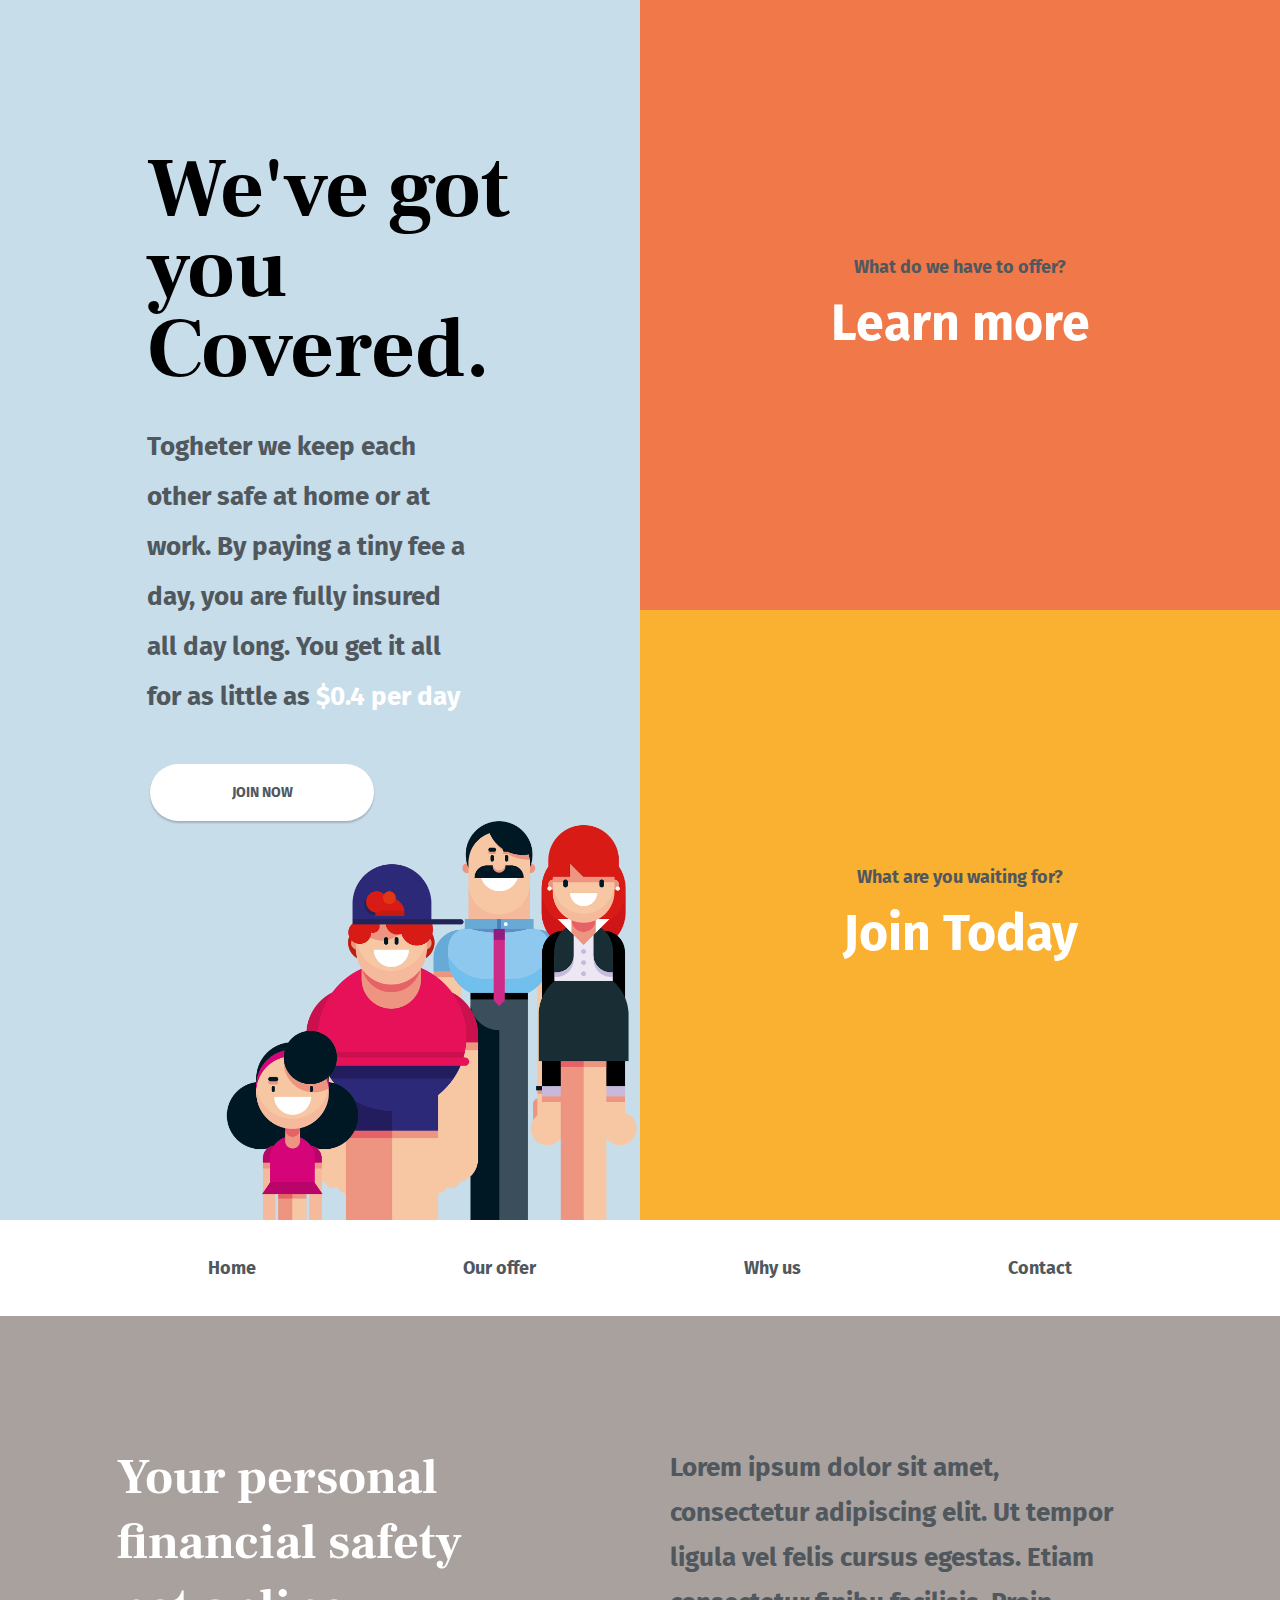
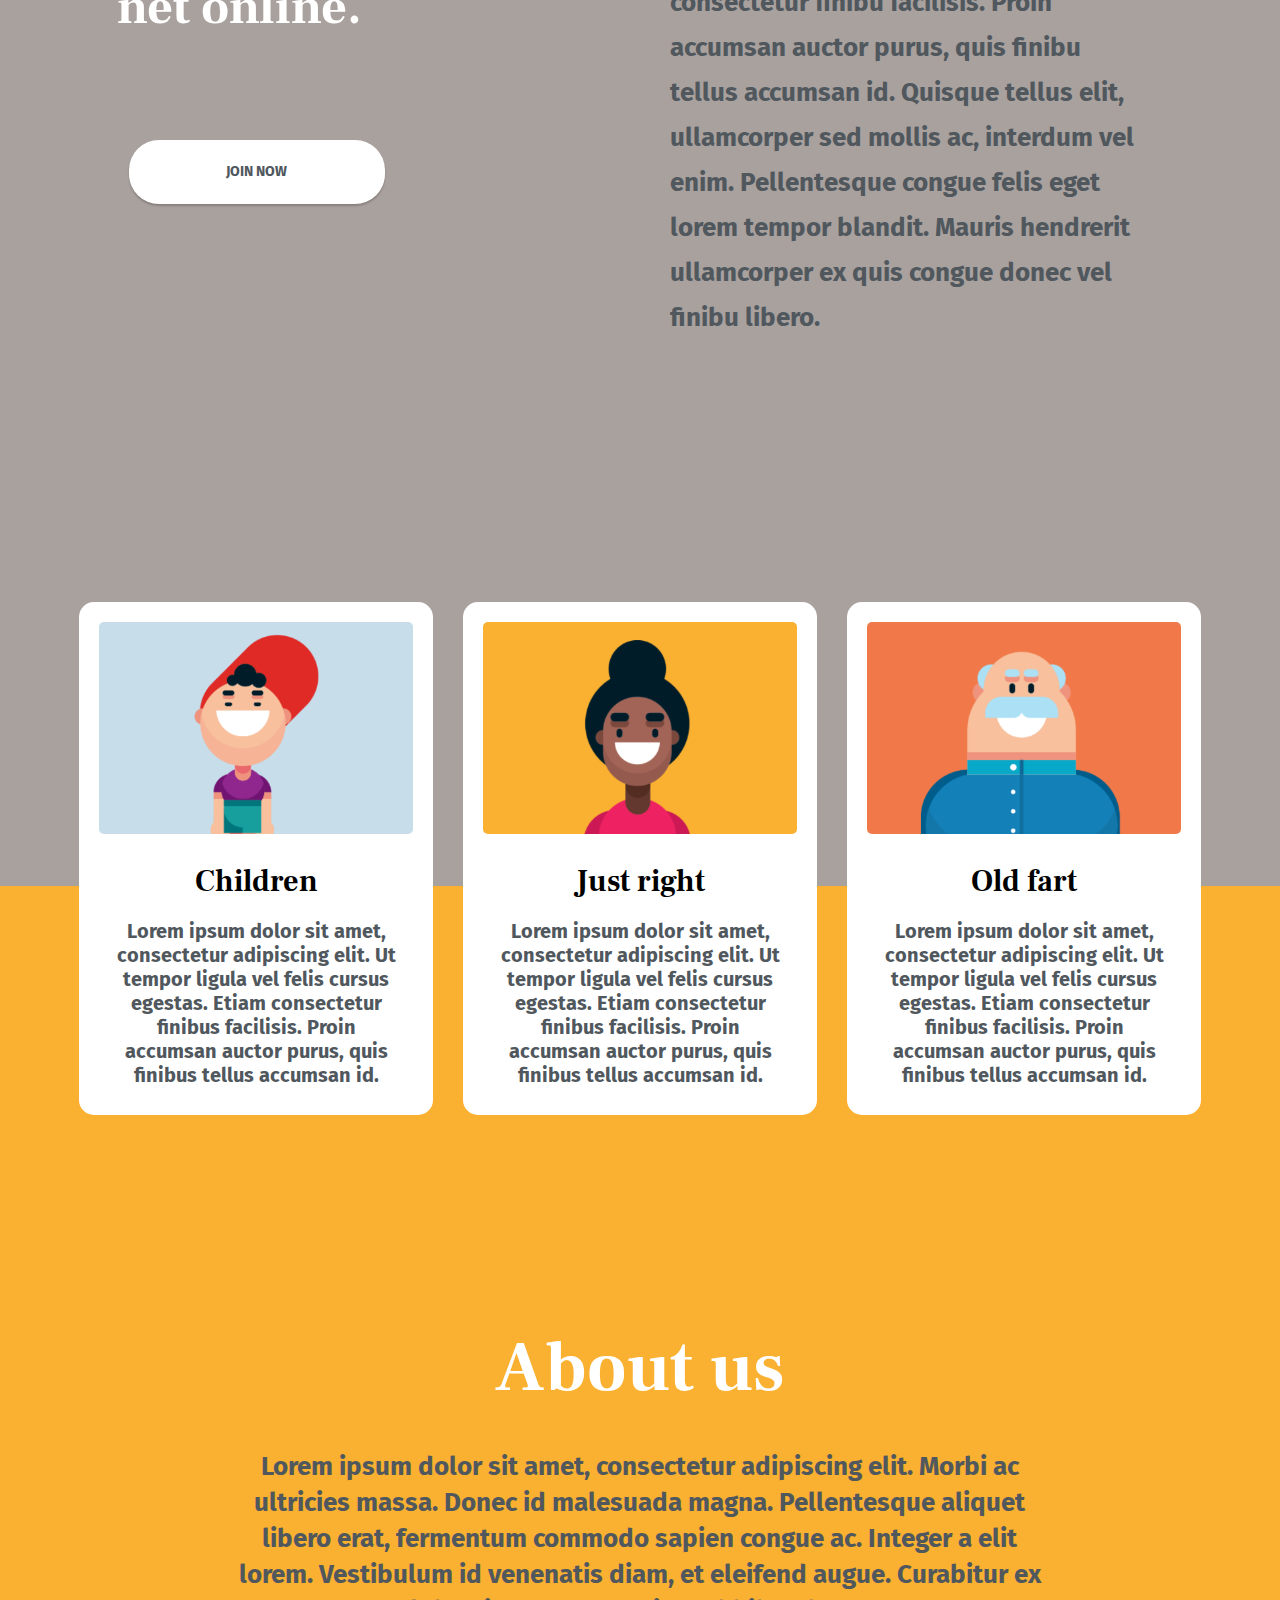
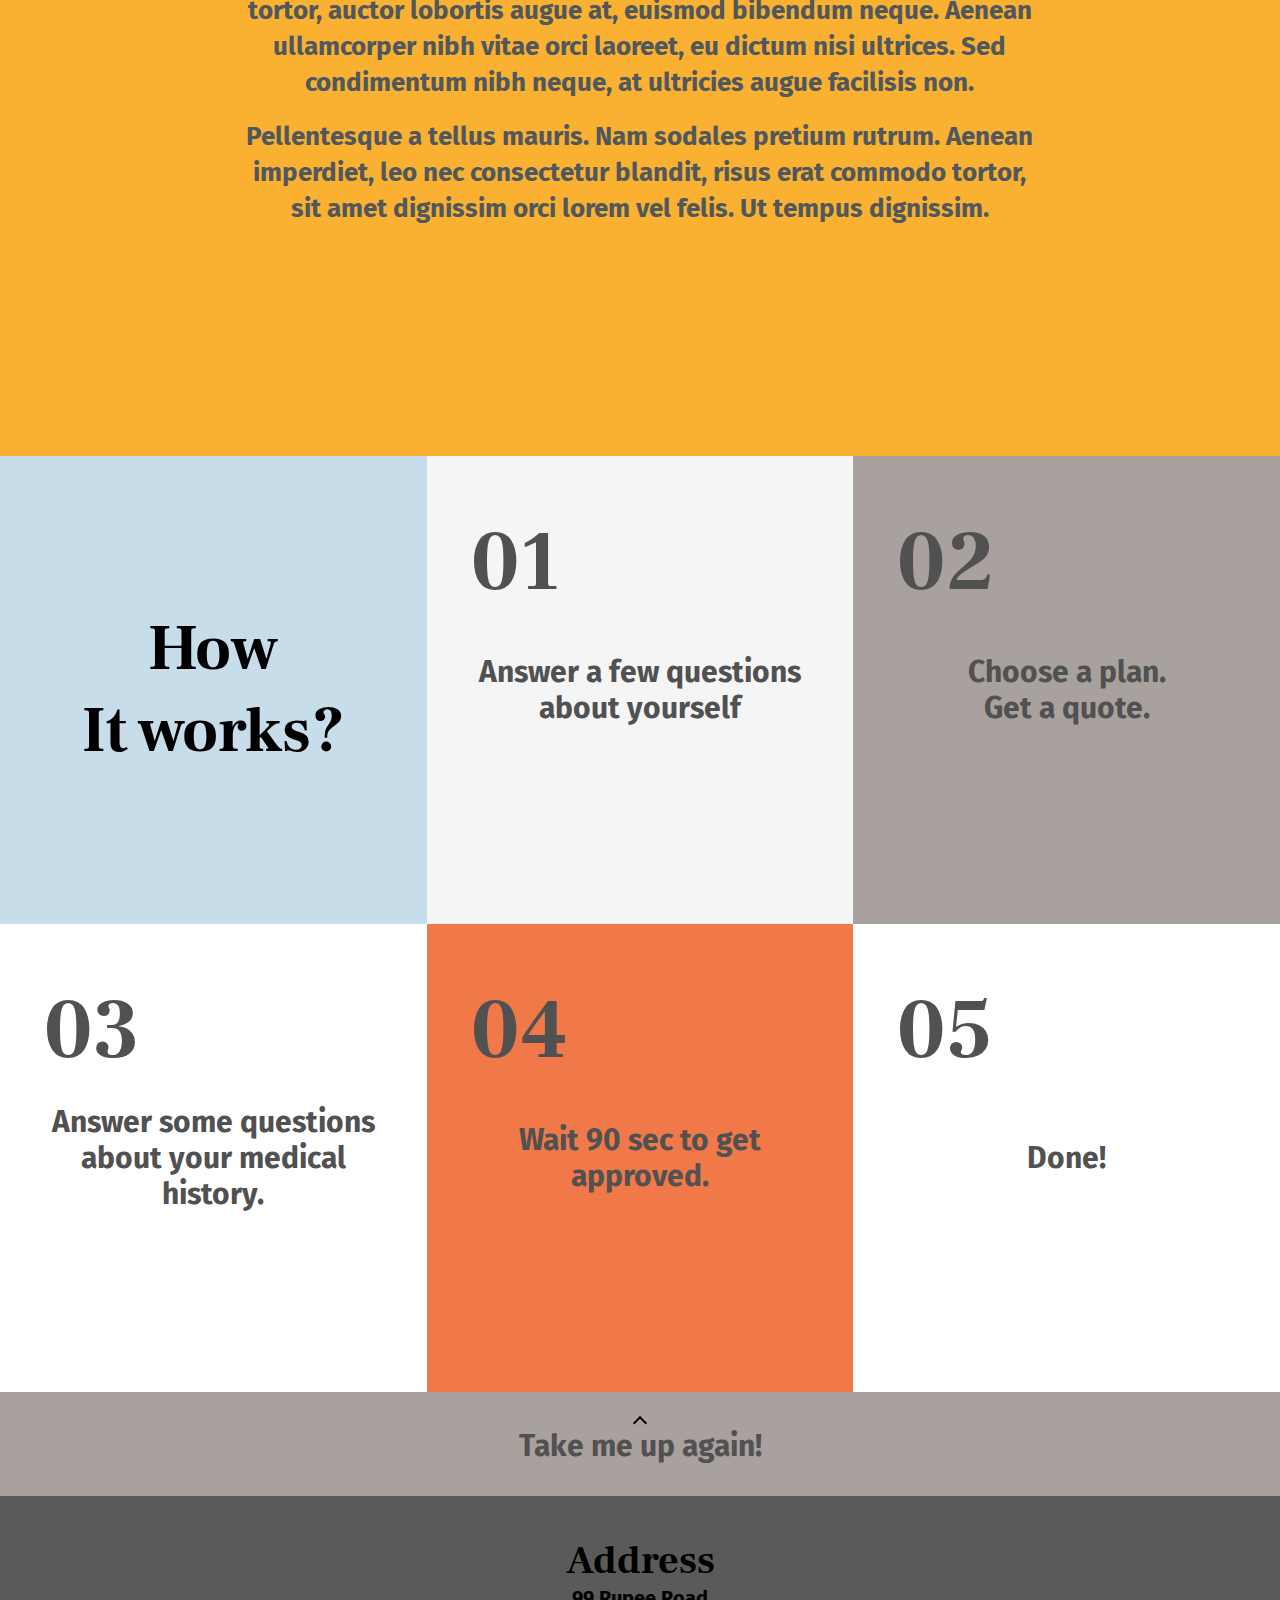
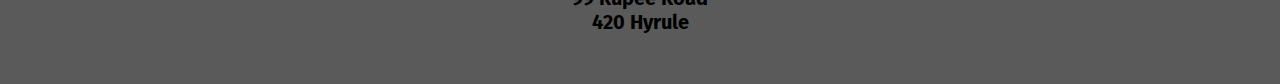
<file: index.html>
<html lang="en">
<head>
    <meta charset="UTF-8">
    <meta http-equiv="X-UA-Compatible" content="IE=edge">
    <meta name="viewport" content="width=device-width, initial-scale=1.0">
    <link rel="stylesheet" href="css/style.css">
    <link rel="stylesheet" href="css/new.css">
    <link rel="stylesheet" href="css/stil.css">
    <title>Insurance Project</title>
</head>
<body id="top">

    <header>
        <section class="header-container">
          <article id="big-article">
            <h1>We've got you Covered.</h1>
            <p>Togheter we keep each other safe at home or at work. By paying a tiny fee a day, 
                you are fully insured all day long. You get it all for as little as <span style="color: white;">$0.4 per day</span></p>
                <button>JOIN NOW</button>
                <img src="bilder/family.png" alt="family-img">
          </article>
          <article id="small-article-1">
              <div>
            <p>What do we have to offer?</p>
            <h2><a href="">Learn more</a></h2>
        </div>
          </article>
          <article id="small-article-2">
              <div>
            <p>What are you waiting for?</p>
            <h2><a href="">Join Today</a></h2>
        </div>
          </article>
        </section>   
        <section class="nav-container">
            <nav>
                <a href="">Home</a>
                <a href="">Our offer</a>
                <a href="">Why us</a>
                <a href="">Contact</a>
            </nav>
        </section>
    </header>

    <main>
        <section class="main">
        <article class="part1">
            <div class="part1-inner1">
                <h1>Your personal financial safety net online.</h1>
                <button>JOIN NOW</button>
            </div>
            <div class="part1-inner2">
                <p>Lorem ipsum dolor sit amet, consectetur adipiscing elit. Ut tempor ligula vel felis cursus egestas.
                    Etiam
                    consectetur finibu facilisis. Proin accumsan auctor purus, quis finibu tellus accumsan id. Quisque
                    tellus elit, ullamcorper sed mollis ac, interdum vel enim. Pellentesque congue felis eget lorem
                    tempor
                    blandit. Mauris hendrerit ullamcorper ex quis congue donec vel finibu libero.</p>
            </div>
        </article>
        <article class="part2">
            <div class="part2-inner">
                <br>
                <br>
                <h1>About us</h1>
                <br>
                <br>
                <p>Lorem ipsum dolor sit amet, consectetur adipiscing elit. Morbi ac
                    ultricies massa. Donec id malesuada magna. Pellentesque aliquet
                    libero erat, fermentum commodo sapien congue ac. Integer a elit
                    lorem. Vestibulum id venenatis diam, et eleifend augue. Curabitur ex
                    tortor, auctor lobortis augue at, euismod bibendum neque. Aenean
                    ullamcorper nibh vitae orci laoreet, eu dictum nisi ultrices. Sed
                    condimentum nibh neque, at ultricies augue facilisis non.
                </p>
                <br>
                <p>Pellentesque a tellus mauris. Nam sodales pretium rutrum. Aenean
                    imperdiet, leo nec consectetur blandit, risus erat commodo tortor, sit
                    amet dignissim orci lorem vel felis. Ut tempus dignissim.
                </p>
                <br>
                <br>
            </div>
        </article>
        <article class="part3">
            <div class="children">
                <img class ="child2-image" src="bilder/child2.png">
                <br>
                <br>
                <h3>Children</h3>
                <br>
                <p>Lorem ipsum dolor sit amet, consectetur
                    adipiscing elit. Ut tempor ligula vel felis
                    cursus egestas. Etiam consectetur finibus
                    facilisis. Proin accumsan auctor purus,
                    quis finibus tellus accumsan id.
                </p>
                <br>
            </div>

            <article class="right">
                <img class="right2-image" src="bilder/adult2.png">
                <br>
                <br>
                <h3>Just right</h3>
                <br>
                <p>Lorem ipsum dolor sit amet, consectetur
                    adipiscing elit. Ut tempor ligula vel felis
                    cursus egestas. Etiam consectetur finibus
                    facilisis. Proin accumsan auctor purus,
                    quis finibus tellus accumsan id.
                </p>
                <br>
            </article>

            <article class="old">
                <img class="old2-image" src="bilder/old2.png">
                <br>
                <br>
                <h3>Old fart</h3>
                <br>
                <p>Lorem ipsum dolor sit amet, consectetur
                    adipiscing elit. Ut tempor ligula vel felis
                    cursus egestas. Etiam consectetur finibus
                    facilisis. Proin accumsan auctor purus,
                    quis finibus tellus accumsan id.
                </p>
                <br>
            </article>
        </article>
    </section>
                <section class="HowItWorks" id="Home">
            <article id="How">
                <h2>How <br> It works?</h2>
            </article>
            <article id="cell1">
                <h2>01</h2>
                <p>Answer a few questions about yourself</p>
            </article>
            <article id="cell2">
                <h2>02</h2>
                <p>Choose a plan.<br />Get a quote.</p>
            </article>
            <article id="cell3">
                <h2>03</h2>
                <p>Answer some questions about your medical history.</p>
            </article>
            <article id="cell4">
                <h2>04</h2>
                <p>Wait 90 sec to get approved.</p>
            </article>
            <article id="cell5">
                <h2>05</h2>
                <p>Done!</p>
            </article>
        </section>
    </main>
    <footer>
        <section>
            <!--intern länk till ett ID som finns i en tagg. -->
            <nav class="UpHome">
                <div class="arrow-up"></div>
                <a href="#top" alt="Högst upp på sidan igen">Take me up again!</a>
            </nav>
            <article class="address">
                <h2>Address</h2>
                <p>99 Rupee Road</p>
                <p>420 Hyrule
            </article>
        </section>
    </footer>
</body>
</html>
</file>
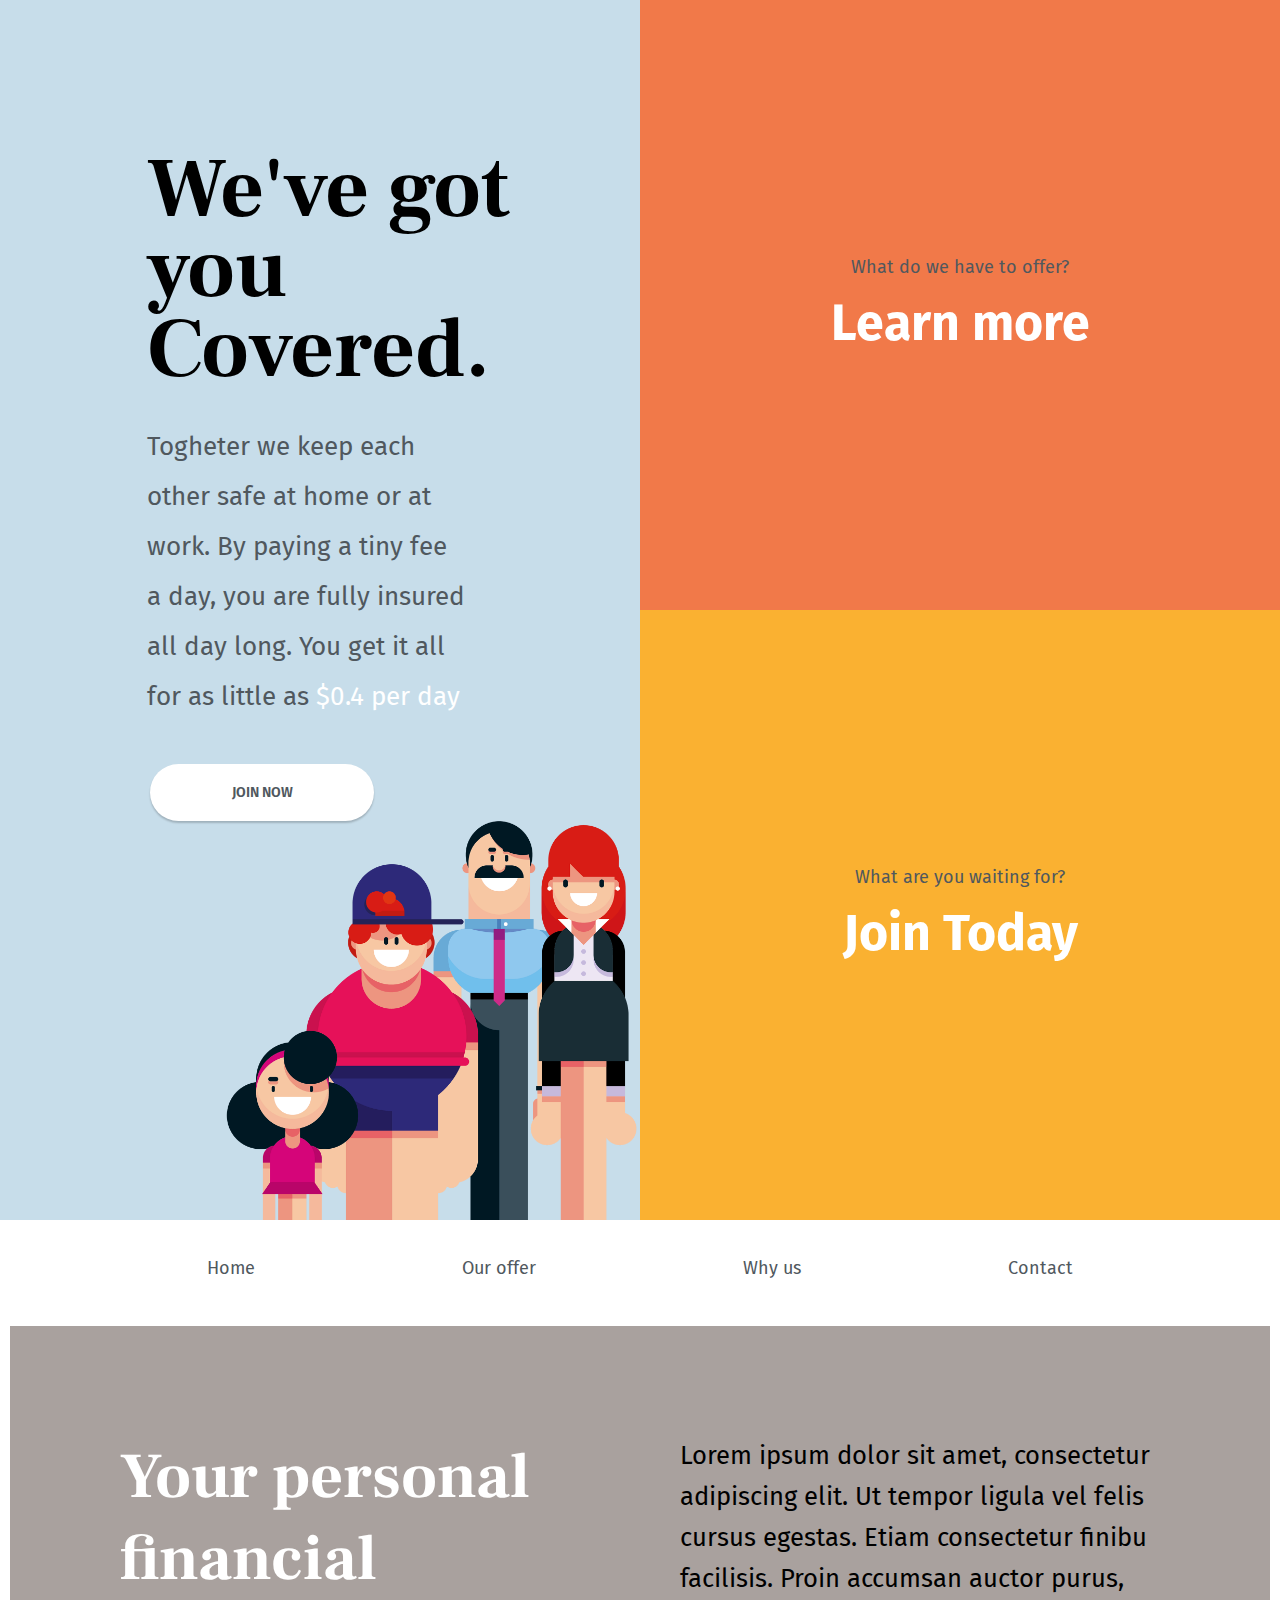
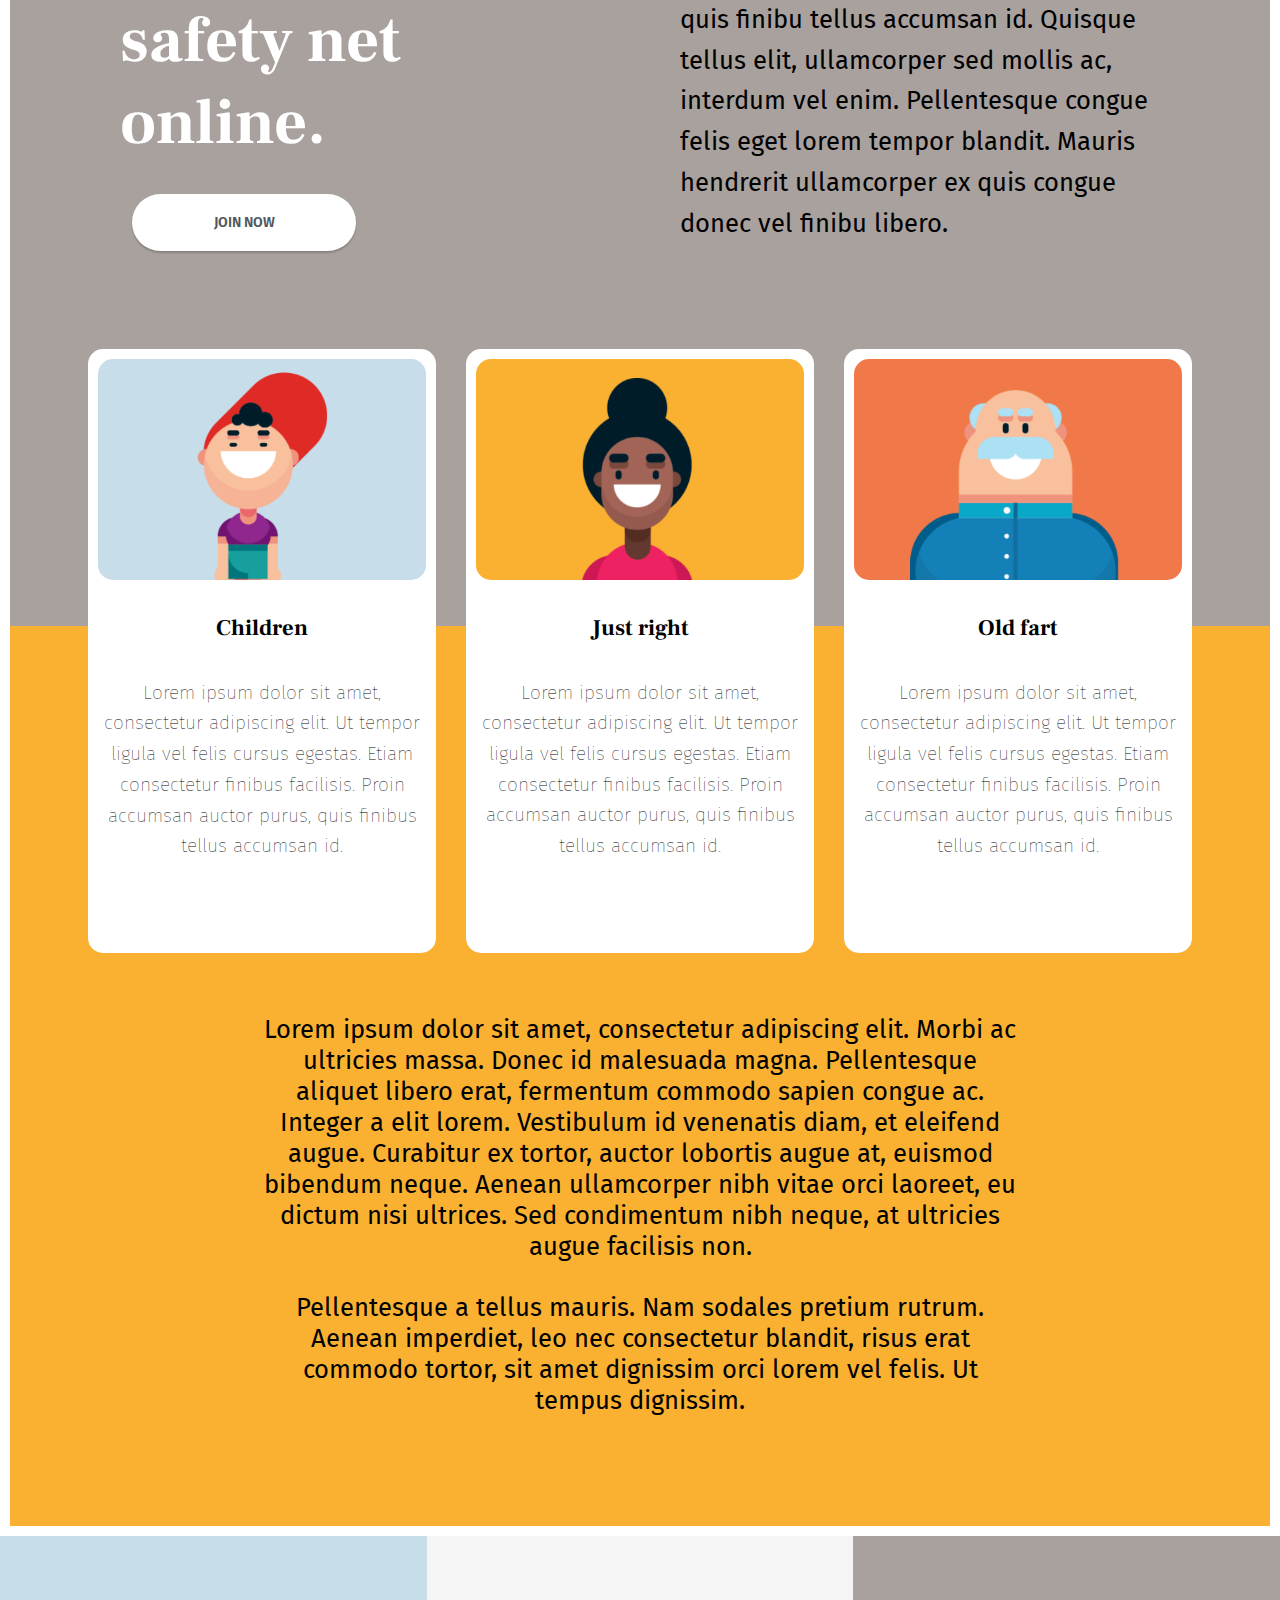
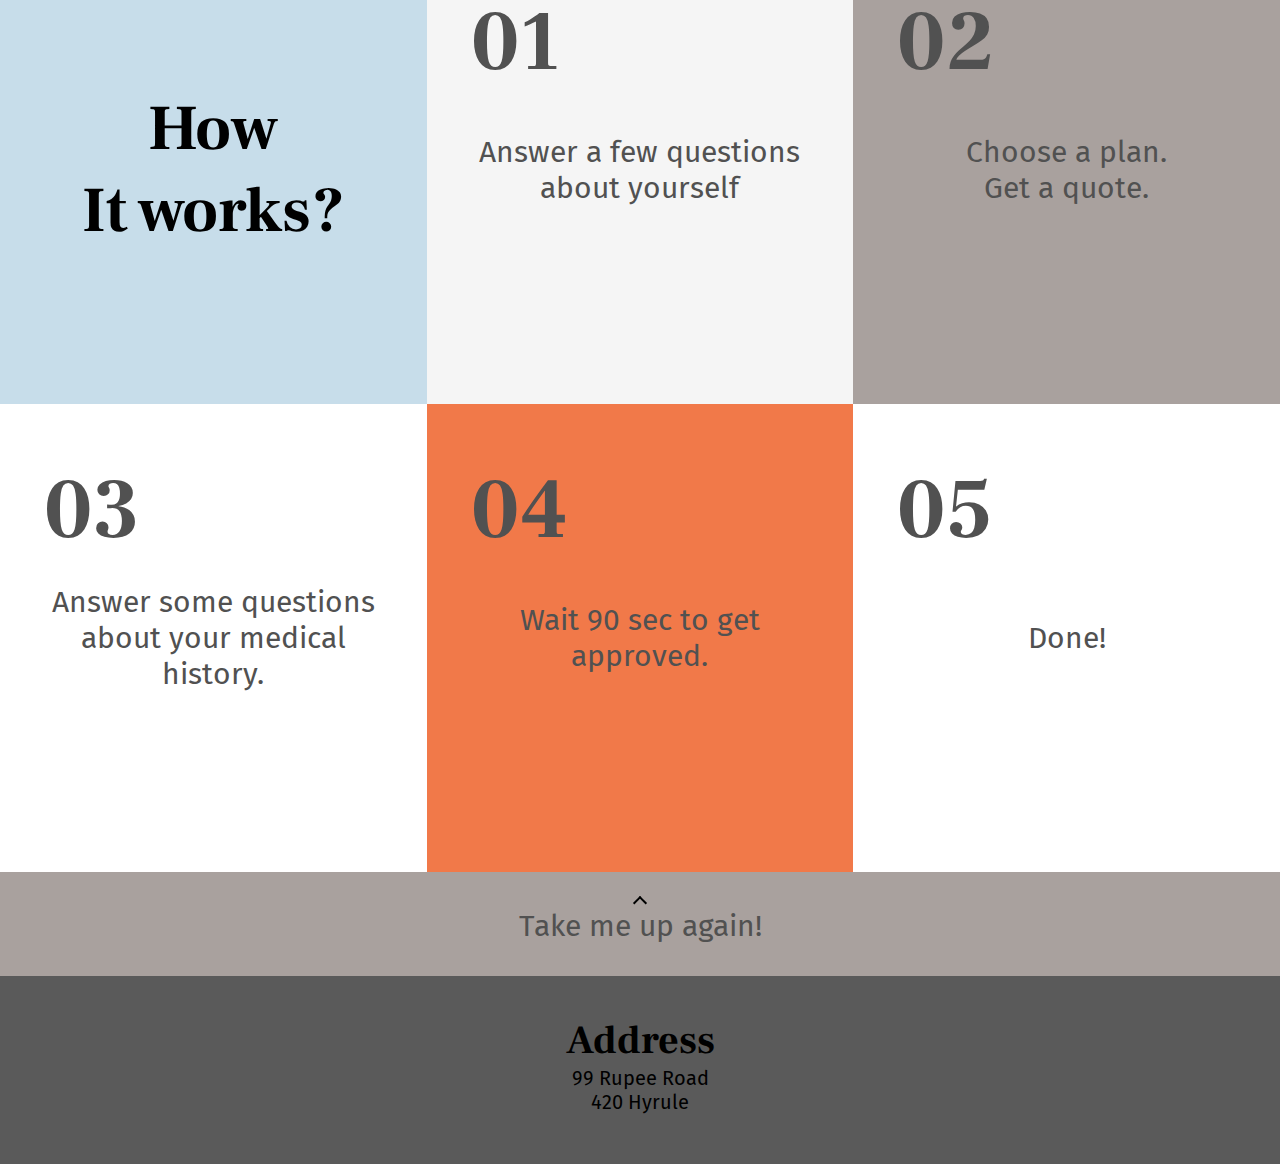
<file: GruppTentaFinal/index.html>
<html lang="en">
<head>
    <meta charset="UTF-8">
    <meta http-equiv="X-UA-Compatible" content="IE=edge">
    <meta name="viewport" content="width=device-width, initial-scale=1.0">
    <link rel="stylesheet" href="css/olle.css">
    <link rel="stylesheet" href="css/milda.css">
    <link rel="stylesheet" href="css/markus.css">
    <title>Insurance Project</title>
</head>
<body id="top">
    <!--Olle-->
    <header>
        <section class="header-container">
          <article id="big-article">
            <h1>We've got you Covered.</h1>
            <p>Togheter we keep each other safe at home or at work. By paying a tiny fee a day, 
                you are fully insured all day long. You get it all for as little as <span style="color: white;">$0.4 per day</span></p>
                <button>JOIN NOW</button>
                <img src="bilder/family.png" alt="family-img">
          </article>
          <article id="small-article-1">
              <div>
            <p>What do we have to offer?</p>
            <h2><a href="">Learn more</a></h2>
        </div>
          </article>
          <article id="small-article-2">
              <div>
            <p>What are you waiting for?</p>
            <h2><a href="">Join Today</a></h2>
        </div>
          </article>
        </section>   
        <section class="nav-container">
            <nav>
                <a href="">Home</a>
                <a href="">Our offer</a>
                <a href="">Why us</a>
                <a href="">Contact</a>
            </nav>
        </section>
    </header>
     <!--Olle-->
      <!--Milda-->
    <main>
        <section class="main">
        <article class="part1">
            <div class="part1-inner1">
                <h1>Your personal financial safety net online.</h1>
                <button>JOIN NOW</button>
            </div>
            <div class="part1-inner2">
                <p>Lorem ipsum dolor sit amet, consectetur adipiscing elit. Ut tempor ligula vel felis cursus egestas.
                    Etiam
                    consectetur finibu facilisis. Proin accumsan auctor purus, quis finibu tellus accumsan id. Quisque
                    tellus elit, ullamcorper sed mollis ac, interdum vel enim. Pellentesque congue felis eget lorem
                    tempor
                    blandit. Mauris hendrerit ullamcorper ex quis congue donec vel finibu libero.</p>
            </div>
        </article>
        <article class="part2">
            <div class="part2-inner">
                <br>
                <br>
                <h1>About us</h1>
                <br>
                <br>
                <p>Lorem ipsum dolor sit amet, consectetur adipiscing elit. Morbi ac
                    ultricies massa. Donec id malesuada magna. Pellentesque aliquet
                    libero erat, fermentum commodo sapien congue ac. Integer a elit
                    lorem. Vestibulum id venenatis diam, et eleifend augue. Curabitur ex
                    tortor, auctor lobortis augue at, euismod bibendum neque. Aenean
                    ullamcorper nibh vitae orci laoreet, eu dictum nisi ultrices. Sed
                    condimentum nibh neque, at ultricies augue facilisis non.
                </p>
                <br>
                <p>Pellentesque a tellus mauris. Nam sodales pretium rutrum. Aenean
                    imperdiet, leo nec consectetur blandit, risus erat commodo tortor, sit
                    amet dignissim orci lorem vel felis. Ut tempus dignissim.
                </p>
                <br>
                <br>
            </div>
        </article>
        <article class="part3">
            <div class="children">
                <img class ="child2-image" src="bilder/child2.png">
                <br>
                <br>
                <h3>Children</h3>
                <br>
                <p>Lorem ipsum dolor sit amet, consectetur
                    adipiscing elit. Ut tempor ligula vel felis
                    cursus egestas. Etiam consectetur finibus
                    facilisis. Proin accumsan auctor purus,
                    quis finibus tellus accumsan id.
                </p>
                <br>
            </div>

            <article class="right">
                <img class="right2-image" src="bilder/adult2.png">
                <br>
                <br>
                <h3>Just right</h3>
                <br>
                <p>Lorem ipsum dolor sit amet, consectetur
                    adipiscing elit. Ut tempor ligula vel felis
                    cursus egestas. Etiam consectetur finibus
                    facilisis. Proin accumsan auctor purus,
                    quis finibus tellus accumsan id.
                </p>
                <br>
            </article>

            <article class="old">
                <img class="old2-image" src="bilder/old2.png">
                <br>
                <br>
                <h3>Old fart</h3>
                <br>
                <p>Lorem ipsum dolor sit amet, consectetur
                    adipiscing elit. Ut tempor ligula vel felis
                    cursus egestas. Etiam consectetur finibus
                    facilisis. Proin accumsan auctor purus,
                    quis finibus tellus accumsan id.
                </p>
                <br>
            </article>
        </article>
    </section>
     <!--Milda-->
      <!--Markus-->
                <section class="HowItWorks" id="Home">
            <article id="How">
                <h2>How <br> It works?</h2>
            </article>
            <article id="cell1">
                <h2>01</h2>
                <p>Answer a few questions about yourself</p>
            </article>
            <article id="cell2">
                <h2>02</h2>
                <p>Choose a plan.<br />Get a quote.</p>
            </article>
            <article id="cell3">
                <h2>03</h2>
                <p>Answer some questions about your medical history.</p>
            </article>
            <article id="cell4">
                <h2>04</h2>
                <p>Wait 90 sec to get approved.</p>
            </article>
            <article id="cell5">
                <h2>05</h2>
                <p>Done!</p>
            </article>
        </section>
    </main>
    <footer>
        <section>
            <!--intern länk till ett ID som finns i en tagg. -->
            <nav class="UpHome">
                <div class="arrow-up"></div>
                <a href="#top" alt="Högst upp på sidan igen">Take me up again!</a>
            </nav>
            <article class="address">
                <h2>Address</h2>
                <p>99 Rupee Road</p>
                <p>420 Hyrule
            </article>
        </section>
    </footer>
     <!--Markus-->
</body>
</html>
</file>
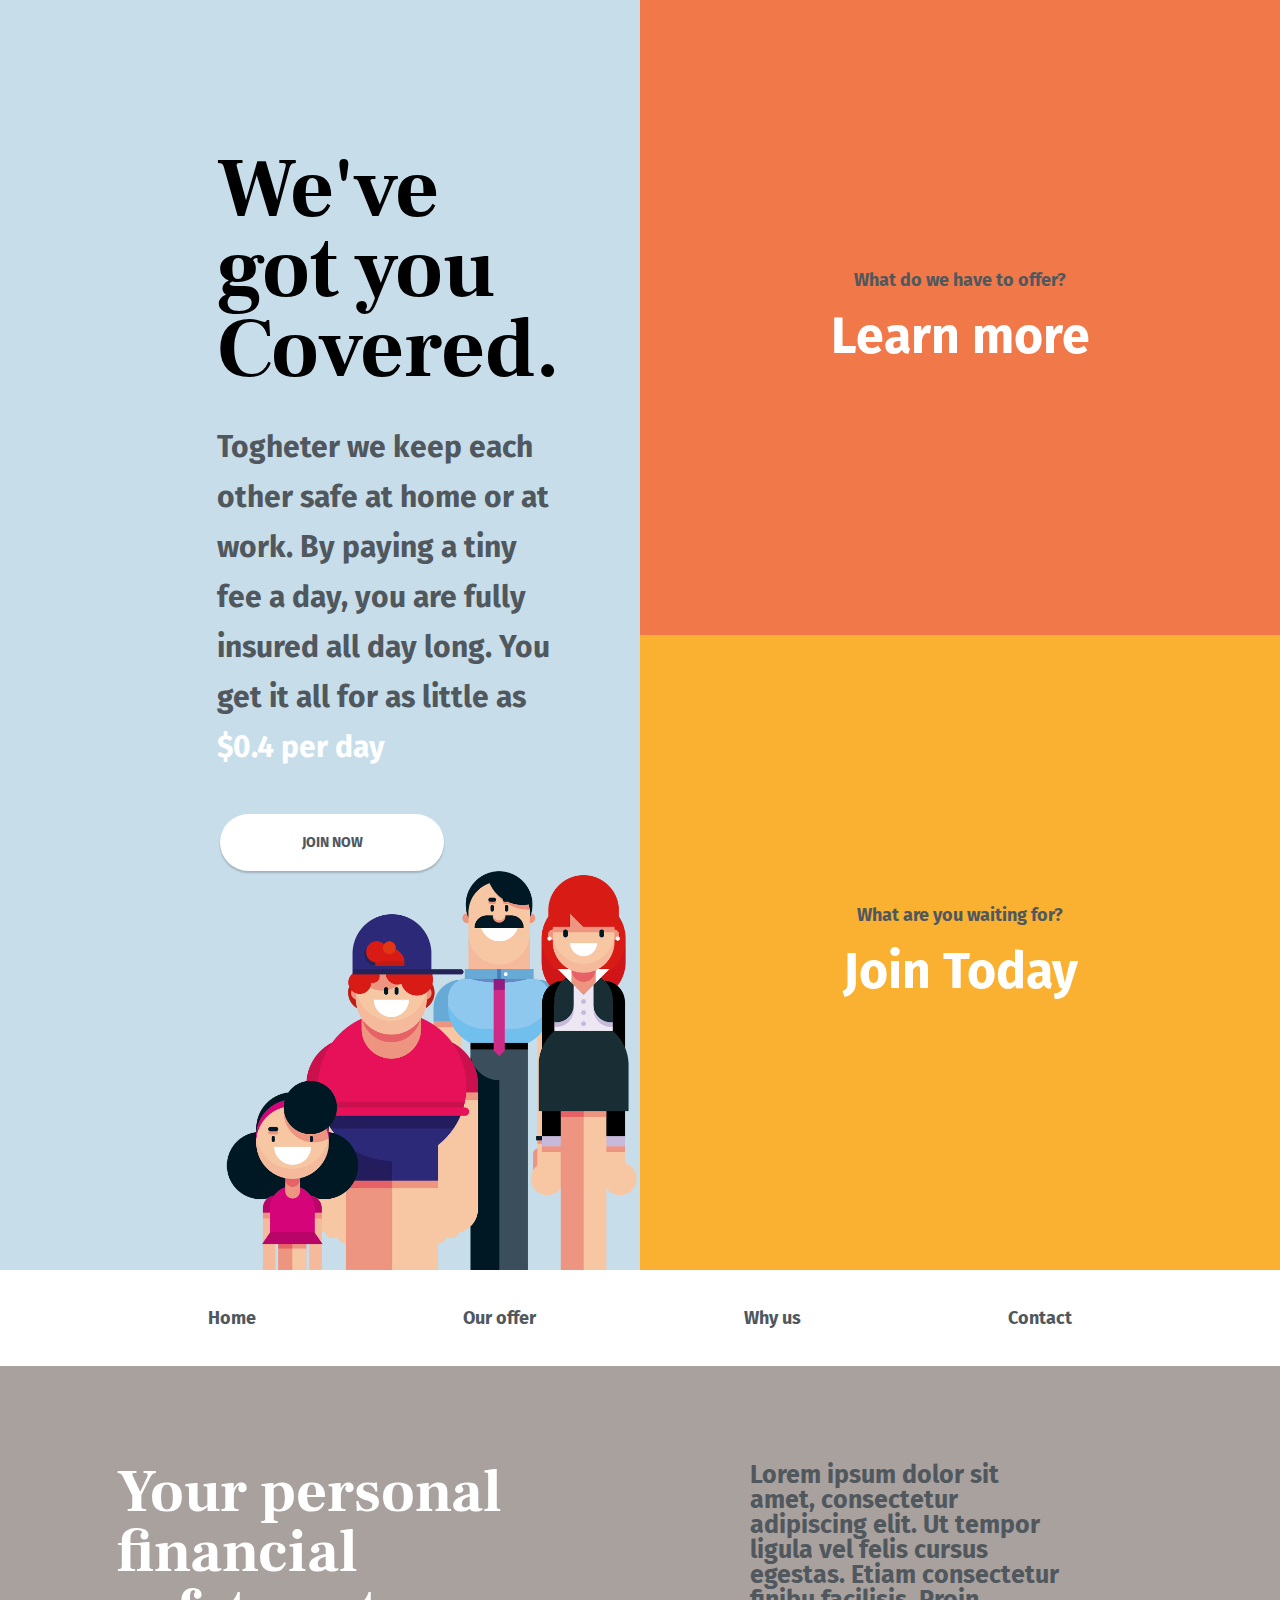
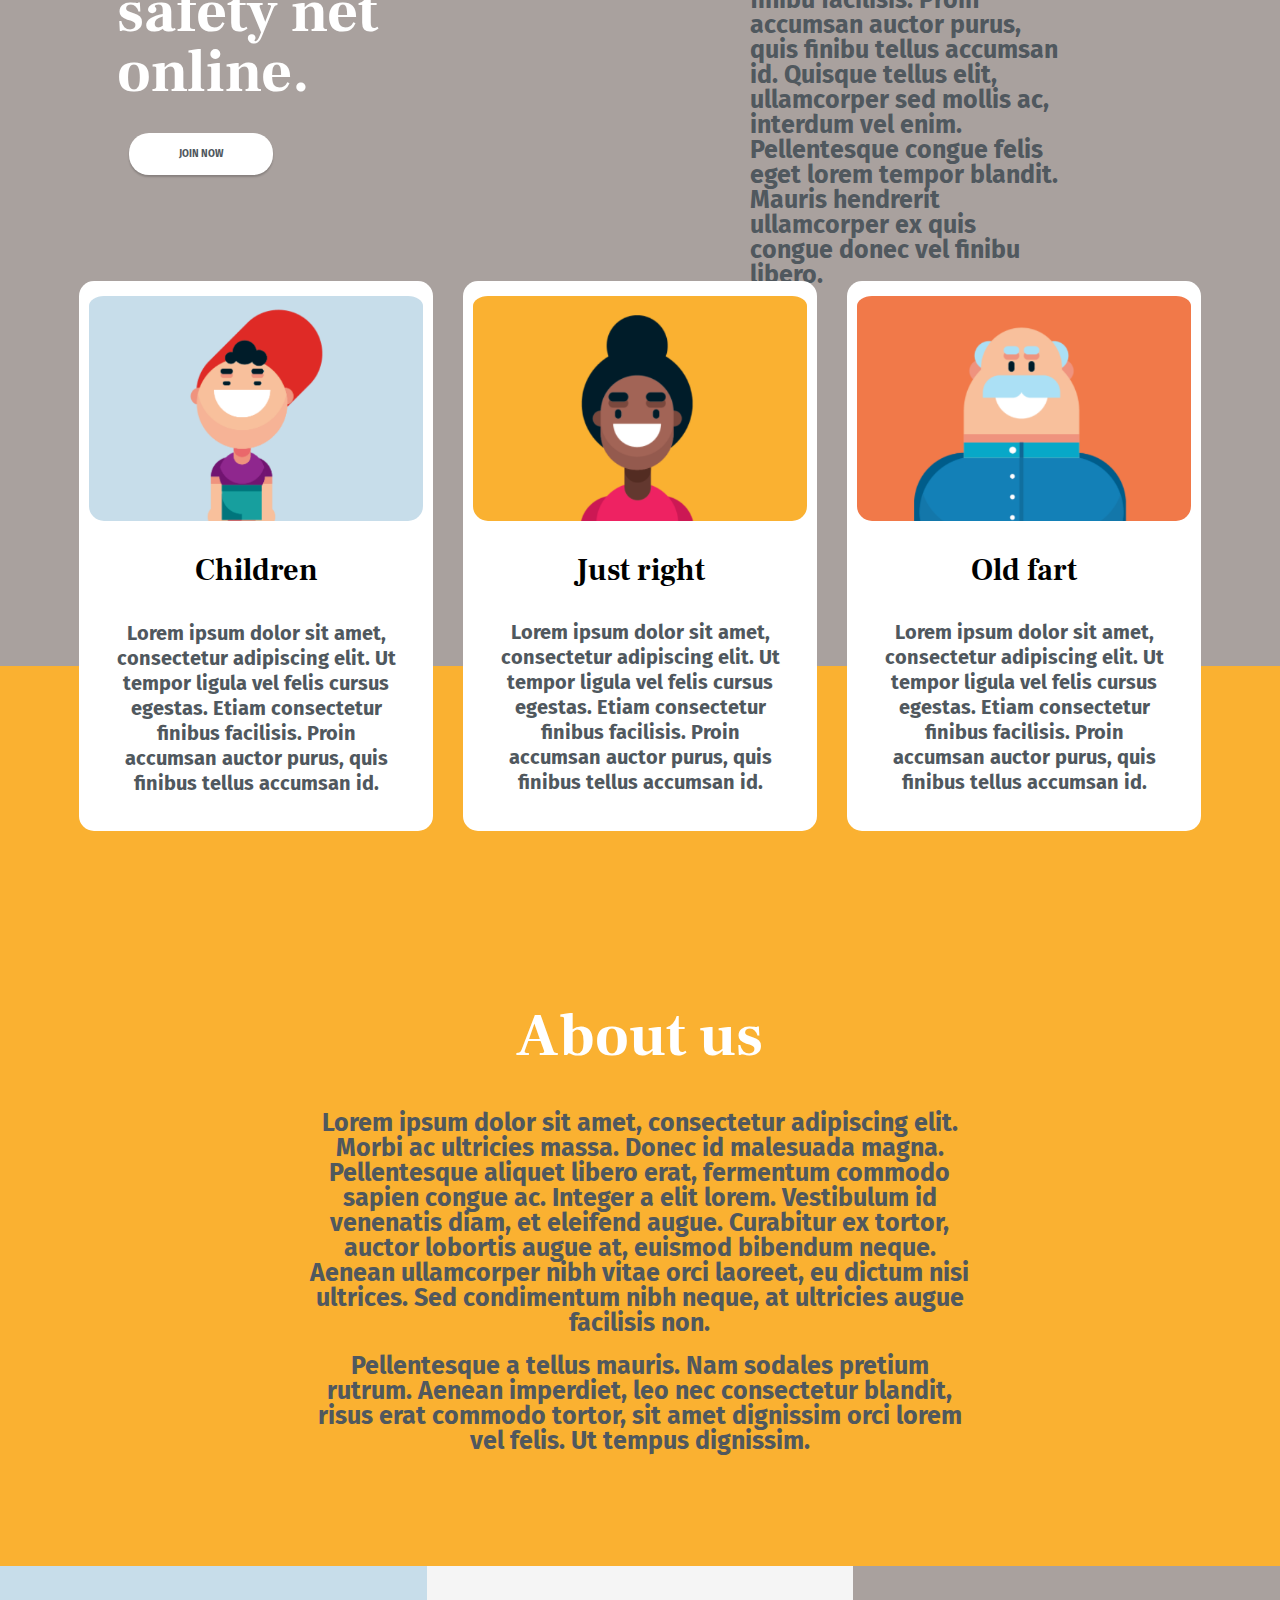
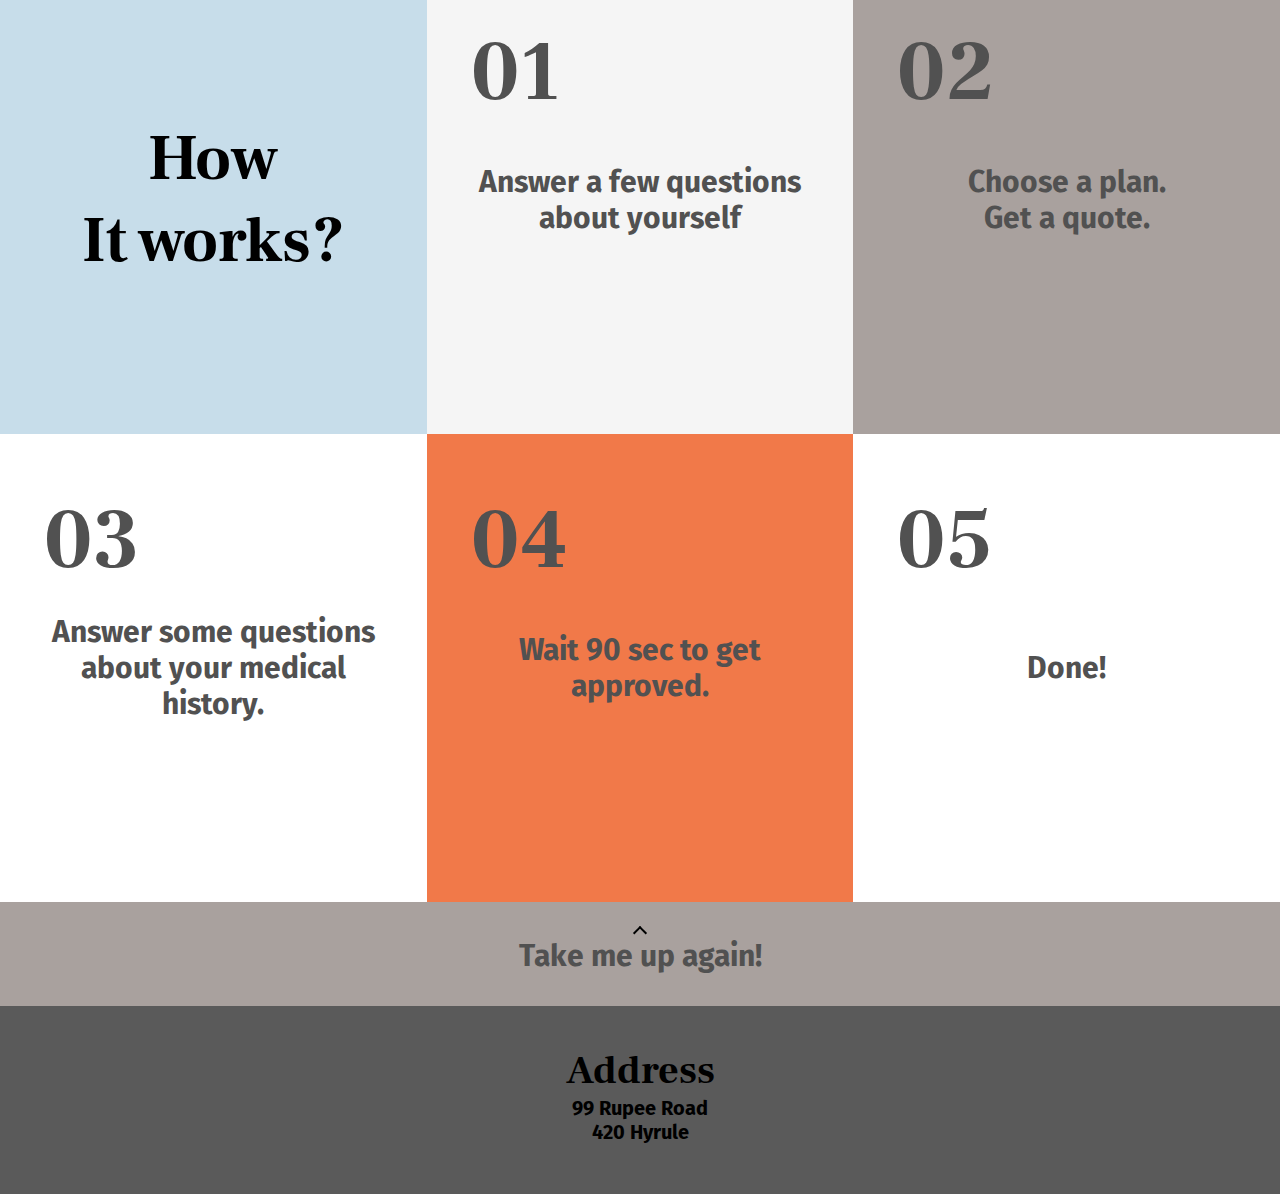
<file: Slutprojekt Agilt, HTML och CSS final/index.html>
<html lang="en">
<head>
    <meta charset="UTF-8">
    <meta http-equiv="X-UA-Compatible" content="IE=edge">
    <meta name="viewport" content="width=device-width, initial-scale=1.0">
    <link rel="stylesheet" href="css/style.css">
    <link rel="stylesheet" href="css/stil.css">
    <link rel="stylesheet" href="css/new.css">
    <title>Insurance Project</title>
</head>
<body id="top">

    <header>
        <section class="header-container">
          <article id="big-article">
            <h1>We've got you Covered.</h1>
            <p>Togheter we keep each other safe at home or at work. By paying a tiny fee a day, 
                you are fully insured all day long. You get it all for as little as <span style="color: white;">$0.4 per day</span></p>
                <button>JOIN NOW</button>
                <img src="bilder/family.png" alt="family-img">
          </article>
          <article id="small-article-1">
              <div>
            <p>What do we have to offer?</p>
            <h2><a href="">Learn more</a></h2>
        </div>
          </article>
          <article id="small-article-2">
              <div>
            <p>What are you waiting for?</p>
            <h2><a href="">Join Today</a></h2>
        </div>
          </article>
        </section>   
        <section class="nav-container">
            <nav>
                <a href="">Home</a>
                <a href="">Our offer</a>
                <a href="">Why us</a>
                <a href="">Contact</a>
            </nav>
        </section>
    </header>
    <main>
        <div class="main">
        <div class="part1">
            <div class="part1-inner1">
                <h1>Your personal financial safety net online.</h1>
                <button>JOIN NOW</button>
            </div>
            <div class="part1-inner2">
                <p>Lorem ipsum dolor sit amet, consectetur adipiscing elit. Ut tempor ligula vel felis cursus egestas.
                    Etiam
                    consectetur finibu facilisis. Proin accumsan auctor purus, quis finibu tellus accumsan id. Quisque
                    tellus elit, ullamcorper sed mollis ac, interdum vel enim. Pellentesque congue felis eget lorem
                    tempor
                    blandit. Mauris hendrerit ullamcorper ex quis congue donec vel finibu libero.</p>
            </div>
        </div>
        <div class="part2">
            <div class="part2-inner">
                <br>
                <br>
                <h1>About us</h1>
                <br>
                <br>
                <p>Lorem ipsum dolor sit amet, consectetur adipiscing elit. Morbi ac
                    ultricies massa. Donec id malesuada magna. Pellentesque aliquet
                    libero erat, fermentum commodo sapien congue ac. Integer a elit
                    lorem. Vestibulum id venenatis diam, et eleifend augue. Curabitur ex
                    tortor, auctor lobortis augue at, euismod bibendum neque. Aenean
                    ullamcorper nibh vitae orci laoreet, eu dictum nisi ultrices. Sed
                    condimentum nibh neque, at ultricies augue facilisis non.
                </p>
                <br>
                <p>Pellentesque a tellus mauris. Nam sodales pretium rutrum. Aenean
                    imperdiet, leo nec consectetur blandit, risus erat commodo tortor, sit
                    amet dignissim orci lorem vel felis. Ut tempus dignissim.
                </p>
                <br>
                <br>
            </div>
        </div>
        <div class="part3">
            <div class="children">
                <img class ="child2-image" src="bilder/child2.png">
                <br>
                <br>
                <h3>Children</h3>
                <br>
                <p>Lorem ipsum dolor sit amet, consectetur
                    adipiscing elit. Ut tempor ligula vel felis
                    cursus egestas. Etiam consectetur finibus
                    facilisis. Proin accumsan auctor purus,
                    quis finibus tellus accumsan id.
                </p>
                <br>
            </div>

            <div class="right">
                <img class="right2-image" src="bilder/adult2.png">
                <br>
                <br>
                <h3>Just right</h3>
                <br>
                <p>Lorem ipsum dolor sit amet, consectetur
                    adipiscing elit. Ut tempor ligula vel felis
                    cursus egestas. Etiam consectetur finibus
                    facilisis. Proin accumsan auctor purus,
                    quis finibus tellus accumsan id.
                </p>
                <br>
            </div>

            <div class="old">
                <img class="old2-image" src="bilder/old2.png">
                <br>
                <br>
                <h3>Old fart</h3>
                <br>
                <p>Lorem ipsum dolor sit amet, consectetur
                    adipiscing elit. Ut tempor ligula vel felis
                    cursus egestas. Etiam consectetur finibus
                    facilisis. Proin accumsan auctor purus,
                    quis finibus tellus accumsan id.
                </p>
                <br>
            </div>
        </div>

    </div>
                <section class="HowItWorks" id="Home">
            <article id="How">
                <h2>How <br> It works?</h2>
            </article>
            <article id="cell1">
                <h2>01</h2>
                <p>Answer a few questions about yourself</p>
            </article>
            <article id="cell2">
                <h2>02</h2>
                <p>Choose a plan.<br />Get a quote.</p>
            </article>
            <article id="cell3">
                <h2>03</h2>
                <p>Answer some questions about your medical history.</p>
            </article>
            <article id="cell4">
                <h2>04</h2>
                <p>Wait 90 sec to get approved.</p>
            </article>
            <article id="cell5">
                <h2>05</h2>
                <p>Done!</p>
            </article>
        </section>
    </main>
    <footer>
        <section>
            <!--intern länk till ett ID som finns i en tagg. -->
            <nav class="UpHome">
                <div class="arrow-up"></div>
                <a href="#top" alt="Högst upp på sidan igen">Take me up again!</a>
            </nav>
            <article class="address">
                <h2>Address</h2>
                <p>99 Rupee Road</p>
                <p>420 Hyrule
            </article>
        </section>
    </footer>
</body>
</html>
</file>
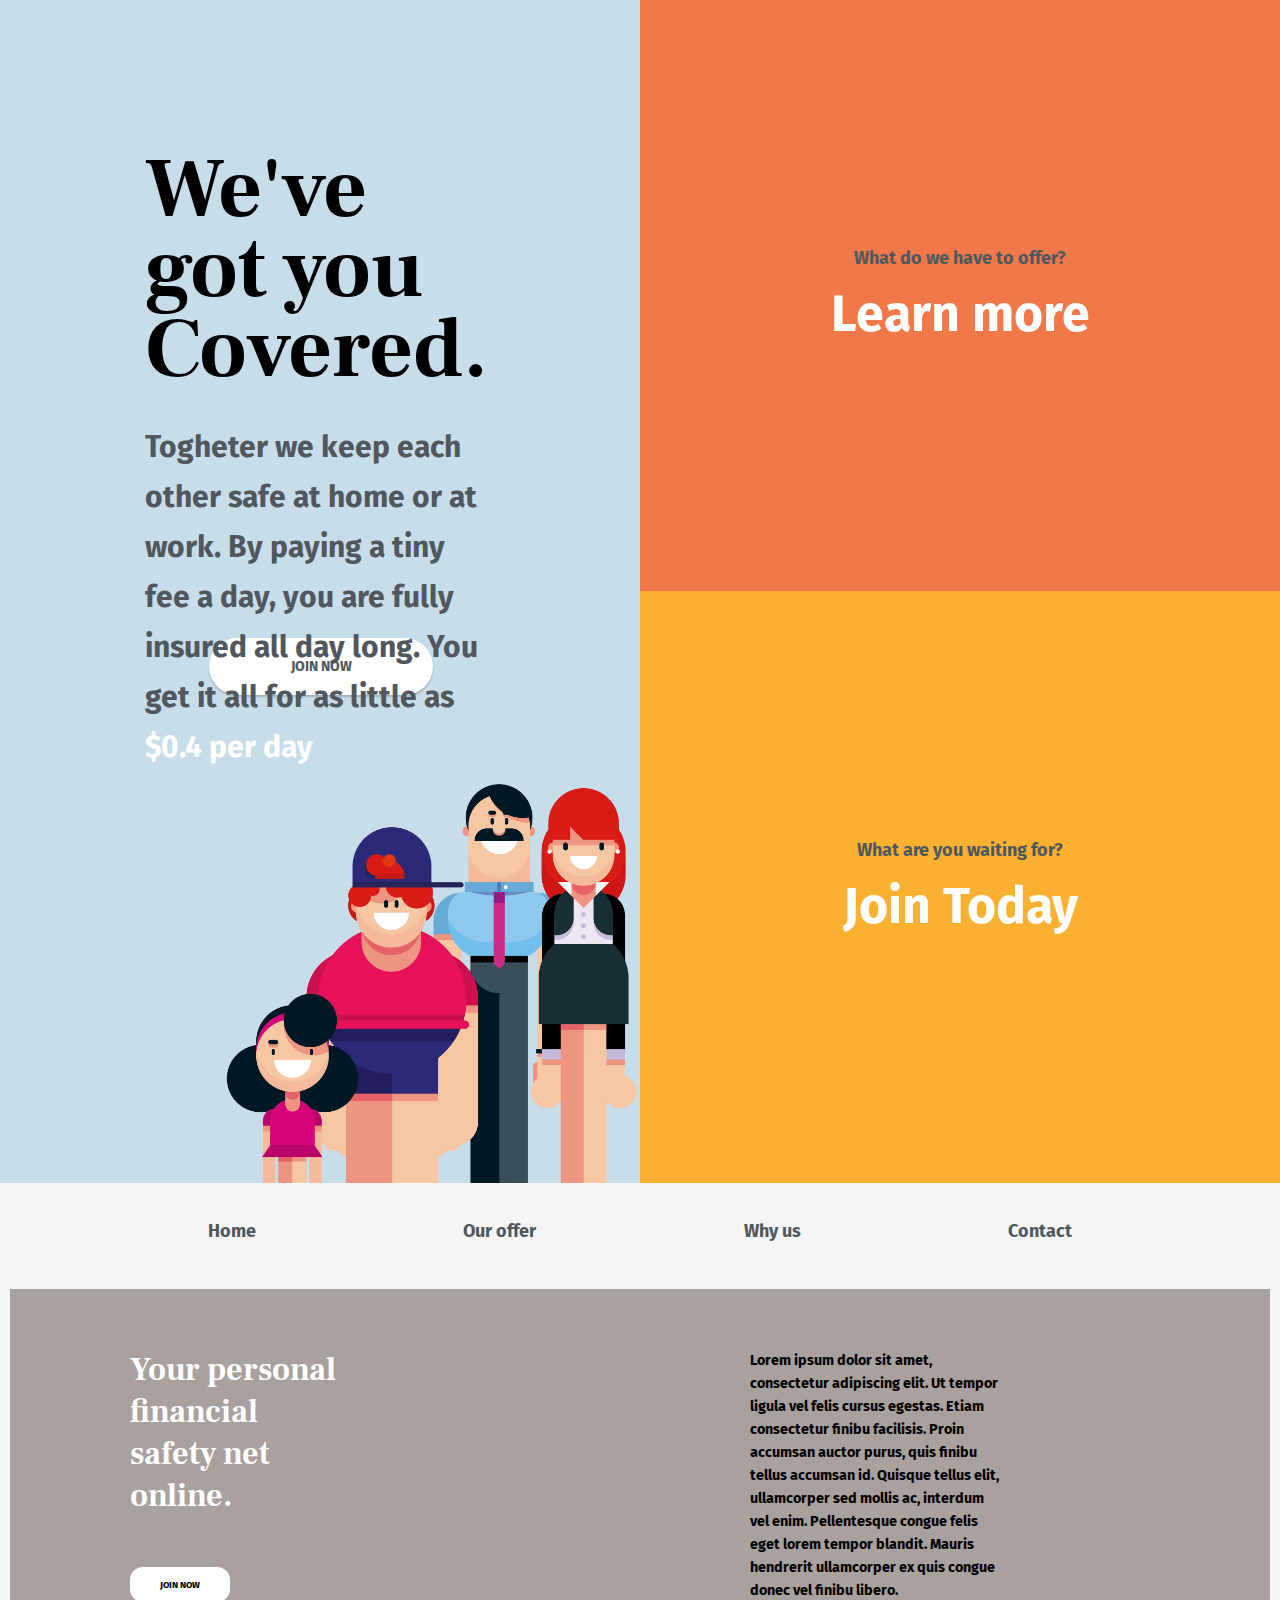
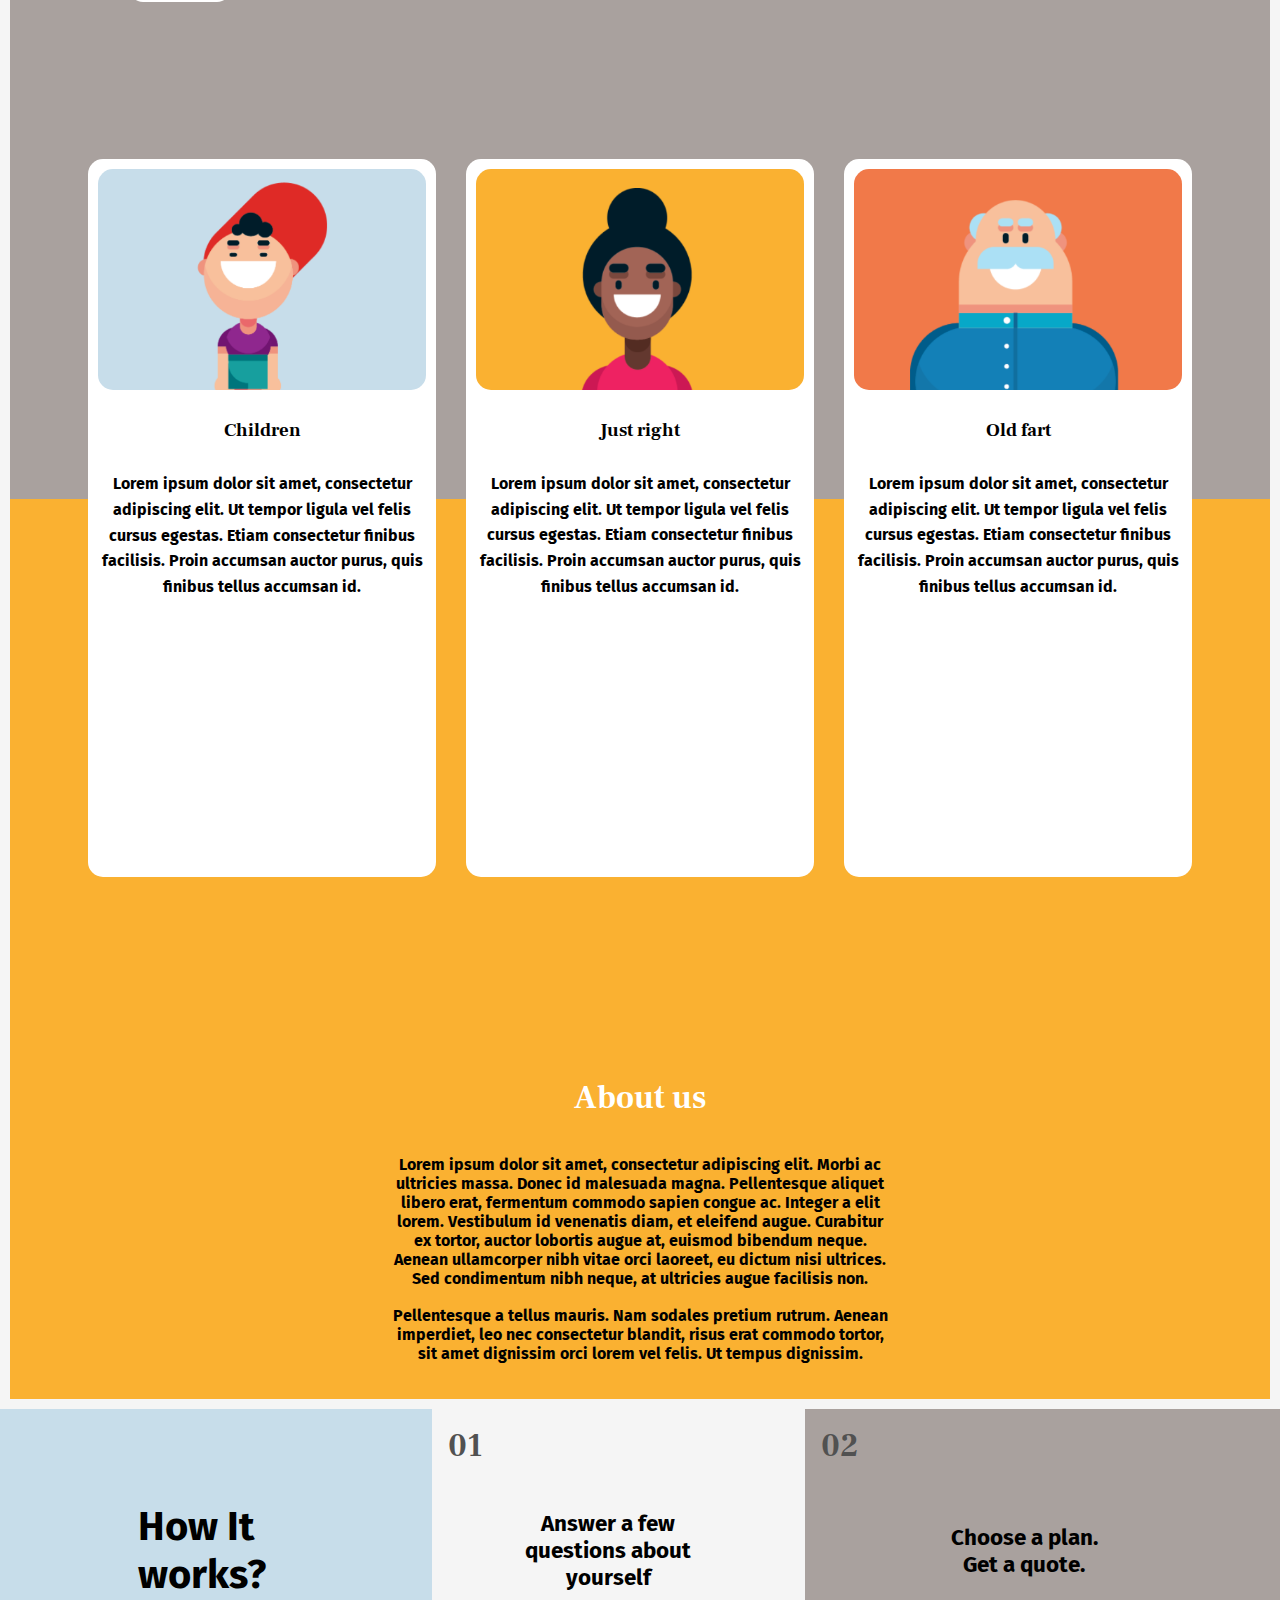
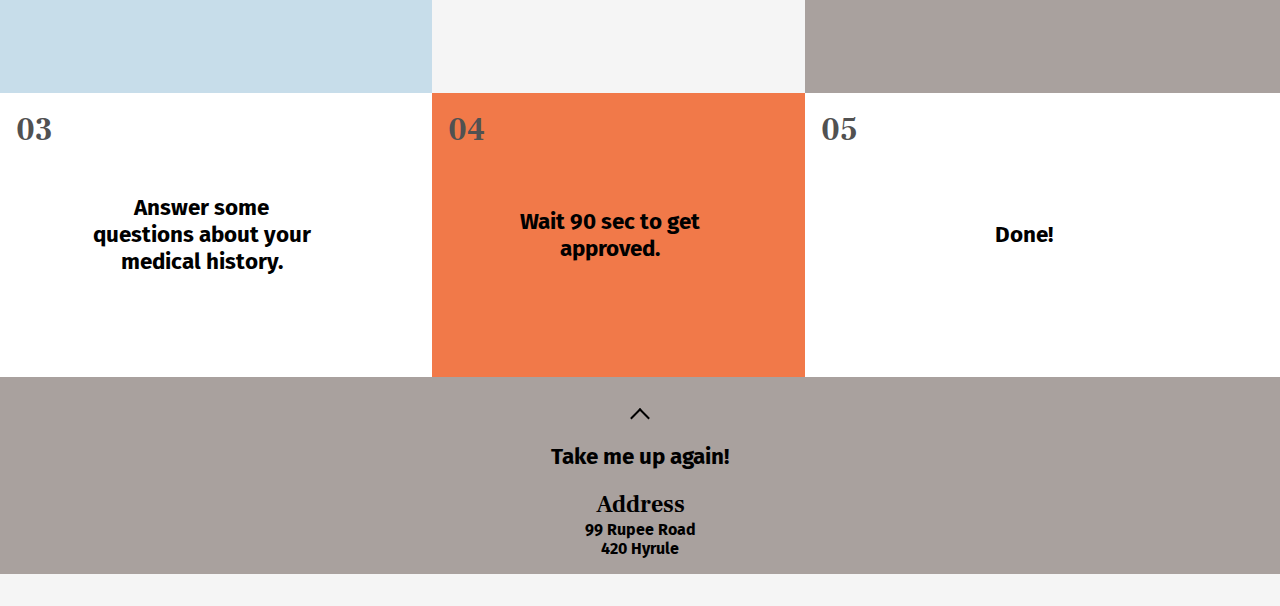
<file: MNFork/index_klar.html>
<html lang="en">
<head>
    <meta charset="UTF-8">
    <meta http-equiv="X-UA-Compatible" content="IE=edge">
    <meta name="viewport" content="width=device-width, initial-scale=1.0">
    <link rel="stylesheet" href="css/style_copy.css">
    <title>Insurance Project</title>
</head>
<body id="top">

    <header>
        <section class="header-container">
          <article id="big-article">
            <h1>We've got you Covered.</h1>
            <p>Togheter we keep each other safe at home or at work. By paying a tiny fee a day, 
                you are fully insured all day long. You get it all for as little as <span style="color: white;">$0.4 per day</span></p>
                <button>JOIN NOW</button>
                <img src="bilder/family.png" alt="family-img">
          </article>
          <article id="small-article-1">
              <div>
            <p>What do we have to offer?</p>
            <h2><a href="#">Learn more</a></h2>
        </div>
          </article>
          <article id="small-article-2">
              <div>
            <p>What are you waiting for?</p>
            <h2><a href="#">Join Today</a></h2>
        </div>
          </article>
        </section>   
        <section class="nav-container">
            <nav>
                <a href="#">Home</a>
                <a href="#">Our offer</a>
                <a href="#">Why us</a>
                <a href="#">Contact</a>
            </nav>
        </section>
    </header>
    <main>
        <div class="main">

        <div class="part1">
            <div class="part1-inner1">
                <h1>Your personal financial safety net online.</h1>
                <small><b><a href="#" class="button">JOIN NOW</a> </b> </small>
            </div>
            <div class="part1-inner2">
                <p>Lorem ipsum dolor sit amet, consectetur adipiscing elit. Ut tempor ligula vel felis cursus egestas.
                    Etiam
                    consectetur finibu facilisis. Proin accumsan auctor purus, quis finibu tellus accumsan id. Quisque
                    tellus elit, ullamcorper sed mollis ac, interdum vel enim. Pellentesque congue felis eget lorem
                    tempor
                    blandit. Mauris hendrerit ullamcorper ex quis congue donec vel finibu libero.</p>
            </div>
        </div>

        <div class="part2">
            <div class="part2-inner">
                <br>
                <br>
                <h1>About us</h1>
                <br>
                <br>
                <p>Lorem ipsum dolor sit amet, consectetur adipiscing elit. Morbi ac
                    ultricies massa. Donec id malesuada magna. Pellentesque aliquet
                    libero erat, fermentum commodo sapien congue ac. Integer a elit
                    lorem. Vestibulum id venenatis diam, et eleifend augue. Curabitur ex
                    tortor, auctor lobortis augue at, euismod bibendum neque. Aenean
                    ullamcorper nibh vitae orci laoreet, eu dictum nisi ultrices. Sed
                    condimentum nibh neque, at ultricies augue facilisis non.
                </p>
                <br>
                <p>Pellentesque a tellus mauris. Nam sodales pretium rutrum. Aenean
                    imperdiet, leo nec consectetur blandit, risus erat commodo tortor, sit
                    amet dignissim orci lorem vel felis. Ut tempus dignissim.
                </p>
                <br>
                <br>
            </div>
        </div>
        <div class="part3">
            <div class="children">
                <img class ="child2-image" src="bilder/child2.png">
                <br>
                <br>
                <h3>Children</h3>
                <br>
                <p>Lorem ipsum dolor sit amet, consectetur
                    adipiscing elit. Ut tempor ligula vel felis
                    cursus egestas. Etiam consectetur finibus
                    facilisis. Proin accumsan auctor purus,
                    quis finibus tellus accumsan id.
                </p>
                <br>
            </div>

            <div class="right">
                <img class="right2-image" src="bilder/adult2.png">
                <br>
                <br>
                <h3>Just right</h3>
                <br>
                <p>Lorem ipsum dolor sit amet, consectetur
                    adipiscing elit. Ut tempor ligula vel felis
                    cursus egestas. Etiam consectetur finibus
                    facilisis. Proin accumsan auctor purus,
                    quis finibus tellus accumsan id.
                </p>
                <br>
            </div>

            <div class="old">
                <img class="old2-image" src="bilder/old2.png">
                <br>
                <br>
                <h3>Old fart</h3>
                <br>
                <p>Lorem ipsum dolor sit amet, consectetur
                    adipiscing elit. Ut tempor ligula vel felis
                    cursus egestas. Etiam consectetur finibus
                    facilisis. Proin accumsan auctor purus,
                    quis finibus tellus accumsan id.
                </p>
                <br>
            </div>
        </div>

    </div>
        <section class="HowItWorks" id="Home">
            <article id="How">
                <h2>How It works?</h2>
            </article>
            <article id="cell1">
                <h2>01</h2>
                <p>Answer a few questions about yourself</p>
            </article>
            <article id="cell2">
                <h2>02</h2>
                <p>Choose a plan.<br />Get a quote.</p>
            </article>
            <article id="cell3">
                <h2>03</h2>
                <p>Answer some questions about your medical history.</p>
            </article>
            <article id="cell4">
                <h2>04</h2>
                <p>Wait 90 sec to get approved.</p>
            </article>
            <article id="cell5">
                <h2>05</h2>
                <p>Done!</p>
            </article>
        </section>
    </main>
    <footer>
        <section>
            <!--intern länk till ett ID som finns i en tagg. -->
            <nav class="UpHome">
                <div class="arrow-up"></div>
                <a href="#top" alt="Högst upp på sidan igen">Take me up again!</a>
            </nav>
            <article class="address">
                <h2>Address</h2>
                <p>99 Rupee Road</p>
                <p>420 Hyrule</p>
            </article>
        </section>
    </footer>
</body>
</html>
</file>
<file: css/new.css>
@import url("https://fonts.googleapis.com/css2?family=Fira+Sans:wght@300;500&display=swap");
@import url("https://fonts.googleapis.com/css2?family=Fira+Sans:wght@500&display=swap");
@import url("https://fonts.googleapis.com/css2?family=Fira+Sans:wght@500&family=Frank+Ruhl+Libre:wght@900&display=swap");

* {
  margin: 0;
  padding: 0;
  box-sizing: border-box;
}

.main {
  display: grid;
  margin: 0px;
  grid-template-columns: 1fr;
  grid-template-rows: auto;
}

.main .part1 {
  display: flex;
  flex-direction: column;
  grid-row: 1;
}
.main .part1-inner1 {
  margin: 10px;
  padding: 50px 10px 10px 10px;
  font-size: 200%;
  text-align: left;
}

.main .part1-inner2 {
  margin: 10px;
  text-align: left;
  text-align: left;
  padding: 10px;
  font-size: 140%;
  display: flex;
  flex-direction: column;
  justify-content: center;
  align-items: center;
}

.main .part3 {
  display: flex;
  flex-direction: column;
  background-color: #a9a19e;
  margin: 0px;
  padding: 0px;
  width: 100%;
  flex-wrap: nowrap;
  justify-content: center;
  align-items: center;
  grid-row: 2;
}
.main .part3 {
  padding-top: 40px;
}
.main .part3 .children,
.main .part3 .right,
.main .part3 .old {
  background-color: white;
  width: 70%;
  margin: 15px;
  border-radius: 15px;
  text-align: center;
  overflow: hidden;
}

.main .part1 .part1-inner1 button {
  display: none;
}

.main .part1 {
  background-color: #a9a19e;
}
.main .part3 {
  padding-bottom: 60px;
}
.main .part2 {
  grid-row: 3;
}
.main .part2 {
  background-color: #fab131;
  display: flex;
  flex-wrap: wrap;
  align-content: center;
  justify-content: center;
}
.main .part2-inner {
  padding: 10px;
  text-align: center;
}
.main .part2-inner h1,
.main .part1-inner1 h1 {
  color: white;
  font-size: 42px;
}

.main .part1-inner2 p,
.main .part2-inner p,
.main .part3 p,
.main .old p,
.main .right p {
  color: rgba(80, 88, 94, 255);
  font-size: 14px;
}
.part2-inner p {
  padding: 0 30px 0 30px;
}
.main .part3 p {
  padding: 0 25px 0 25px;
}
.part3 .children img,
.part3 .right img,
.part3 .old img {
  width: 100%;
  padding: 10px;
}

@media only screen and (min-width: 992px) {
  .main {
    grid-template-columns: repeat(12, 1fr);
    grid-template-rows: repeat(10, 1fr);
    height: 160vh;
  }

  .main .part1 {
    display: grid;
    grid-template-columns: repeat(12, 1fr);
    grid-template-rows: repeat(12, 1fr);
    background-color: #a9a19e;
    grid-column: 1/13;
    grid-row: 1/6;
  }

  .main .part1 .part1-inner1 button {
    display: inline-block;
  }
  .main .part1 .part1-inner1 button:hover {
    box-shadow: 0px 4px 2px 0px rgba(0, 0, 0, 0.3);
  }

  .main .part1-inner1 {
    text-align: left;
    grid-column: 2/6;
    grid-row: 3;
    padding: 0;
  }

  .main .part1-inner2 {
    text-align: left;
    font-size: 90%;
    grid-column: 7/12;
    grid-row: 3;
    padding: 0;
  }

  .main .part1 h1,
  .main .part2-inner h1 {
    font-size: 42px;
  }
  .main .part1-inner2 p,
  .main .part2-inner p,
  .main .part3 p {
    font-size: 16px;
    color: rgba(80, 88, 94, 255);
  }

  .main .part2 {
    background-color: #fab131;
    grid-column: 1/13;
    grid-row: 6/13;
    display: grid;
    grid-template-columns: repeat(12, 1fr);
    grid-template-rows: repeat(12, 1fr);
  }

  .main .part2-inner {
    padding: 0 100px 10px 100px;
    grid-column: 2/12;
    grid-row: 10;
  }

  .main .part3 {
    margin-top: 200px;
    display: flex;
    flex-direction: row;
    background-color: rgba(0, 0, 0, 0);
    width: 90%;
    justify-self: center;
    align-items: center;
    grid-column: 1/13;
    grid-row: 4/7;
  }

  .main .part3 .children {
    background-color: white;
    width: 33%;
    margin: 15px;
    border-radius: 15px;
    text-align: center;
    padding: 10px;
    overflow: hidden;
  }

  .child2-image {
    border-radius: 15px;
    flex: none;
  }
  .main .part3 .right {
    background-color: white;
    width: 33%;
    margin: 15px;
    border-radius: 15px;
    text-align: center;
    padding: 10px;
    overflow: hidden;
  }
  .right2-image {
    border-radius: 15px;
    flex: none;
  }

  .main .part3 .old {
    background-color: white;
    width: 33%;
    margin: 15px;
    border-radius: 15px;
    text-align: center;
    padding: 10px;
    overflow: hidden;
  }
  .old2-image {
    border-radius: 15px;
    flex: none;
  }

  .main .part3 p {
    font-weight: 100;
    font-size: 16px;
  }
  .main .part3 h3 {
    font-size: 30px;
  }

  .main .part1-inner1,
  .main .part2 h1 {
    color: white;
  }

  .main .part2 h1,
  .main .part2 p {
    text-align: center;
  }
}

@media only screen and (min-width: 1200px) {
  main .main {
    height: 260vh;
  }
  .main .part1 h1 {
    font-size: 50px;
    width: 100%;
  }
  .main .part1-inner2 p {
    font-size: 26px;
    padding: 0 20px 0 20px;
    line-height: 45px;
  }
  .main .part1-inner1 button {
    margin-top: 100px;
    width: 16rem;
    height: 4rem;
    border-radius: 30px;
    font-size: 14px;
  }

  .main .part2-inner {
    grid-row: 8;
  }
  .main .part2-inner h1 {
    padding-top: 80px;
    font-size: 70px;
  }
  .main .part2-inner p {
    font-size: 26px;
    padding: 0 30px 0 30px;
    line-height: 36px;
  }

  .main .part3 p {
    font-size: 20px;
    padding: 0 20px 0 20px;
  }
}
</file>
<file: css/stil.css>
/*Tar bort allt förinställda saker*/
* {
  margin: 0px;
  padding: 0px;
}

/*Mobil css*/
.HowItWorks {
  grid-column: 1 / 13;
}

main > .HowItWorks > #How {
  display: grid;
  grid-template-columns: repeat(12, 1fr);
  grid-template-rows: repeat(12, 1fr);
  grid-column-gap: 0px;
  grid-row-gap: 0px;
}
main > .HowItWorks > #How > h2 {
  grid-column: 2 / 12;
  grid-row: 3 / 10;
  font-size: 4em;
  text-align: center;
}

main > .HowItWorks > [id^="cell"] {
  display: grid;
  grid-template-columns: repeat(12, 1fr);
  grid-template-rows: repeat(12, 1fr);
  grid-column-gap: 0px;
  grid-row-gap: 0px;
  padding: 1rem;
  justify-content: center;
  align-items: center;
}
main > .HowItWorks > [id^="cell"] > h2 {
  grid-column: 1;
  grid-row: 1 / 3;
  font-size: 2rem;
  color: rgb(81, 81, 81);
}

main > .HowItWorks > [id^="cell"] > p {
  grid-column: 2 / 12;
  grid-row: 4 / 10;
  text-align: center;
  font-size: 1.4rem;
  color: rgb(81, 81, 81);
}

#How {
  background-color: #c7ddea;
}
#cell1 {
  background-color: whitesmoke;
}
#cell2 {
  background-color: #a9a19e;
}
#cell3 {
  background-color: white;
}
#cell4 {
  background-color: #f17949;
}
#cell5 {
  background-color: white;
}
footer {
  background-color: #a9a19e;
}
footer section {
  display: grid;
  grid-template-columns: repeat(6, 1fr);
  grid-template-rows: repeat(3, 1fr);
  padding-top: 10px;
}
footer section .address {
  display: flex;
  flex-direction: column;
  align-items: center;
  justify-content: center;
  grid-column: 1 / 7;
  grid-row: 2/4;
  background-color: rgb(90, 90, 90);
  padding-bottom: 10px;
}

footer section .UpHome {
  display: flex;
  flex-direction: column;
  align-items: center;
  grid-column: 1/7;
  grid-row: 1;
  background-color: #a9a19e;
  padding-top: 1rem;
  padding-bottom: 2rem;
}

footer section .UpHome .arrow-up {
  height: 10px;
  width: 10px;
  transform: rotate(45deg);
  transform-origin: center center;
  border-top: 2px solid black;
  border-left: 2px solid black;
}

footer section .UpHome a {
  font-size: 16px;
  color: rgb(81, 81, 81);
  text-decoration: none;
}

@media screen and (min-width: 992px) {
  main > .HowItWorks > #How {
    display: flex;
    justify-content: center;
    align-items: center;
  }
  .HowItWorks {
    display: grid;
    grid-template-columns: repeat(3, 1fr);
  }
  #How {
    grid-row: 1;
    grid-column: 1;
  }
  #cell1 {
    grid-row: 1;
    grid-column: 2;
  }
  #cell2 {
    grid-row: 1;
    grid-column: 3;
  }
  #cell3 {
    grid-row: 2;
    grid-column: 1;
  }
  #cell4 {
    grid-row: 2;
    grid-column: 2;
  }
  #cell5 {
    grid-row: 2;
    grid-column: 3;
  }
  main > .HowItWorks > [id^="cell"] > h2 {
    font-size: 85px;
    grid-column: 2;
    grid-row: 2/5;
  }

  main > .HowItWorks > [id^="cell"] > p {
    font-size: 30px;
  }

  footer section .UpHome a {
    font-size: 30px;
  }
  footer .address h2 {
    font-size: 40px;
  }
  footer .address p {
    font-size: 20px;
  }
}
</file>
<file: GruppTentaFinal/css/milda.css>
@import url("https://fonts.googleapis.com/css2?family=Fira+Sans:wght@300;500&display=swap");
@import url('https://fonts.googleapis.com/css2?family=Fira+Sans:wght@500&display=swap');
@import url('https://fonts.googleapis.com/css2?family=Fira+Sans:wght@500&family=Frank+Ruhl+Libre:wght@900&display=swap');

*, html {
  margin: 0;
  padding: 0;
  box-sizing: border-box;
}
h1,h2,h3 {
        font-family: 'Frank Ruhl Libre', serif;
    }
p,a,button {
    font-family: 'Fira Sans', sans-serif;
    
}
/*Desktop vanlig*/
.main {
    display: grid;
    margin:10px;
    grid-template-columns: 1fr 1fr 1fr 1fr 1fr 1fr 1fr;
    grid-template-areas: 
    "part1 part1 part1 part1 part1 part1 part1"
    "part1 part1 part1 part1 part1 part1 part1"
    "part1 part1 part1 part1 part1 part1 part1"
    "part2 part2 part2 part2 part2 part2 part2"
    "part2 part2 part2 part2 part2 part2 part2"
    "part2 part2 part2 part2 part2 part2 part2"
    "part3 part3 part3 part3 part3 part3 part3";
    
 }
.main .part1 {
    background-color:#A9A19E;
    /*display: grid;
    grid-template-columns: 1fr 1fr;
    grid-column-gap: 20px;*/
    display: flex;
    flex-direction: row;
    justify-content: space-between;
    /*height:90vh;*/
    height:100vh;
    /*position: relative;*/
    z-index: 1;
    grid-area: part1;
}

.main button {
    background-color: white;
    color: rgba(80, 88, 94, 255);
    font-size: 10px;
    font-weight: 600;
    margin: 30px 0 0 12px;
    padding: 15px;
    border-style: none;
    border-radius: 20px;
    box-shadow: 0px 2px 2px 0px rgba(0, 0, 0, 0.2);
    width: 9rem;
    cursor: pointer;
  }
  button:hover {
    box-shadow: 0px 4px 2px 0px rgba(0, 0, 0, 0.3);
  }
.main .part1-inner1 h1{
    font-size: 4rem;
}
.main .part1-inner1{
    margin: 10px 10px 10px 10px;
    text-align: left;
    padding: 50px;
    width: 50%;
    height: 50%;
}
.main .part1-inner2 p{
    font-size: 140%;
}
.main .part1-inner2 {
    margin: 10px 10px 10px 10px;
    max-width: 50%;
    height: 50%;
    text-align: left;
    line-height: 1.6;
    padding: 50px;
}

.main .part2 {
    background-color: #FAB131 ;
    display: flex;
    flex-wrap: wrap;
    align-content: flex-end; justify-content: center;
    height: 100vh;
    grid-area: part2;
    position: relative;
   z-index: 1;
}
.main .part2-inner h1 {
    font-size: 4rem;
}
.main .part2-inner {
    font-size: 140%;
    max-width: 60%;
    padding-bottom: 30px;
}

.main .part3 {
    grid-area: part3;
    display: flex;
    flex-direction: row;
    background-color:rgba(0,0,0,0.0);
    justify-content: center;
    margin:10px 10px 10px 10px;
    width: 90%;
    height: 100%;
    z-index: 10;
    grid-row: 3 / 5;
    justify-self: center;
    font-size: 120%;
}

.main .part3 .children {

    background-color: white;
    /*width:33%;*/
    height: 100%;
    margin: 15px;
    border-radius: 15px;
    text-align: center;
    line-height: 1.6;
    padding:10px;
    /*overflow: hidden;*/
}

.child2-image {
    position: static;
    max-width: 100%;
    border-radius: 15px;
    flex: none;

}
.main .part3 .right {
   
    background-color: white;
    /*width:33%;*/
    height: 100%;
    margin: 15px;
    border-radius: 15px;
    text-align: center;
    line-height: 1.6;
    padding:10px;
    /*overflow: hidden;*/
  
}
.right2-image {
    position: static;
    max-width: 100%;
    border-radius: 15px;
    flex: none;
}

.main .part3 .old {
    background-color: white;
    /*width:33%;*/
    height: 100%;
    margin: 15px;
    border-radius: 15px;
    text-align: center;
    line-height: 1.6;
    padding:10px;
    /*overflow: hidden;*/
}
.old2-image {
    position: static;
    max-width: 100%;
    border-radius: 15px;
    flex: none;
}
.main .part3 p {
    /*position: relative;*/
    font-weight: 100;
}

.main .part1-inner1, .main .part2 h1 {
   color: white;
}

.main .part2 h1, .main .part2 p{
    text-align: center;
}
/*Stor desktop*/
@media only screen and (min-width: 1200px){
    .main .part1{
        padding: 50px;
    }
    .main .part1-inner1 h1{
        font-size: 4rem;
    }

    .main .part1-inner2 p{
        font-size: 160%;
    }
    .main .part2-inner h1 {
        font-size: 4rem;
    }
    .main .part2-inner {
        font-size: 160%;
        max-width: 60%;
        padding-bottom: 50px;
    }
    .main button {
        font-size: 14px;
        padding: 20px;
        border-radius: 50px;
        width: 14rem;
      }
}
/*Tunn skärm*/
@media only screen and (max-height: 800px){
    .main .part1{
        padding: 50px;
    }
    .main .part1-inner1 h1{
        font-size: 3rem;
    }

    .main .part1-inner2 p{
        font-size: 120%;
    }
    .main .part2-inner h1 {
        font-size: 4rem;
    }
    .main .part2-inner {
        font-size: 120%;
        max-width: 60%;
        padding-bottom: 50px;
    }
    .main button {
        font-size: 14px;
        padding: 20px;
        border-radius: 50px;
        width: 14rem;
      }
}
/*Mobil*/
@media only screen and (max-width: 992px){
    .container{
      grid-template-columns: 1fr;
      grid-template-areas: 
      "part1"
      "part3"
      "part2";
      align-self: center;
      justify-self: center;
    
    }
    .main .part1 {
        background-color:#A9A19E;
        display: grid;
        grid-template-columns: 1fr;
        grid-column-gap: 0px;
        height:auto;
        position: static;
    }
    .main .part1-inner1{
        margin: 10px;
      
        text-align: left;
        padding: 50px 10px 10px 10px;
        max-width: 100%;
        height: 100%;
        font-size: 200%;
        line-height: 1;
    }
    
    .main .part1-inner2 {
        margin: 10px;
        text-align: left;
        max-width: 100%;
        height: 100%;
        text-align: left;
        line-height: 1.6;
        padding: 10px;
        font-size: 140%;
    }

    .main .part3 {
        display: flex;
        flex-direction: column;
        background-color: #A9A19E ;
        margin: 0px;
        padding: 0px;
        width: 100%;
        height: auto;
        flex-wrap: nowrap;
        justify-content: center; 
        align-items: center;
    }

    .main .part3 .children, .main .part3 .right, .main .part3 .old {
        background-color:white;
        max-width: 100%;
       
        margin: 15px;
        border-radius: 15px;
        text-align: center;
        line-height: 1.6;
        padding:0px;
        overflow: hidden;
        
    }
    /*.child2-image, .right2-image, .old2-image {*/
        /*position: static;*/
        /*max-width: 100%;
        border-radius: 15px;
        flex: none;
        padding-top: 5px;
    }*/
    .main .part1 .part1-inner1 .button{
        display: none;
    }
    .main .part1{
        grid-area: part1;
    }
    .main .part3 {
        grid-area: part2;
    }
    .main .part2 {
        grid-area: part3;
    }
    .main .part2 {
        background-color: #FAB131 ;
        display: flex;
        flex-wrap: wrap;
        align-content:center; justify-content: center;
        height:auto;
        
        position: relative;
    }
    
    .main .part2-inner {
        max-width: 100%;
       padding: 10px;
    }
}
</file>
<file: GruppTentaFinal/css/markus.css>
/*Tar bort allt förinställda saker*/
* {
  margin: 0px;
  padding: 0px;
}

/*Mobil css*/
.HowItWorks {
  grid-column: 1 / 13;
}

main > .HowItWorks > #How {
  display: grid;
  grid-template-columns: repeat(12, 1fr);
  grid-template-rows: repeat(12, 1fr);
  grid-column-gap: 0px;
  grid-row-gap: 0px;
}
main > .HowItWorks > #How > h2 {
  grid-column: 2 / 12;
  grid-row: 3 / 10;
  font-size: 4em;
  text-align: center;
}

main > .HowItWorks > [id^="cell"] {
  display: grid;
  grid-template-columns: repeat(12, 1fr);
  grid-template-rows: repeat(12, 1fr);
  grid-column-gap: 0px;
  grid-row-gap: 0px;
  padding: 1rem;
  justify-content: center;
  align-items: center;
}
main > .HowItWorks > [id^="cell"] > h2 {
  grid-column: 1;
  grid-row: 1 / 3;
  font-size: 2rem;
  color: rgb(81, 81, 81);
}

main > .HowItWorks > [id^="cell"] > p {
  grid-column: 2 / 12;
  grid-row: 4 / 10;
  text-align: center;
  font-size: 1.4rem;
  color: rgb(81, 81, 81);
}

#How {
  background-color: #c7ddea;
}
#cell1 {
  background-color: whitesmoke;
}
#cell2 {
  background-color: #a9a19e;
}
#cell3 {
  background-color: white;
}
#cell4 {
  background-color: #f17949;
}
#cell5 {
  background-color: white;
}
footer {
  background-color: #a9a19e;
}
footer section {
  display: grid;
  grid-template-columns: repeat(6, 1fr);
  grid-template-rows: repeat(3, 1fr);
  padding-top: 10px;
}
footer section .address {
  display: flex;
  flex-direction: column;
  align-items: center;
  justify-content: center;
  grid-column: 1 / 7;
  grid-row: 2/4;
  background-color: rgb(90, 90, 90);
  padding-bottom: 10px;
}

footer section .UpHome {
  display: flex;
  flex-direction: column;
  align-items: center;
  grid-column: 1/7;
  grid-row: 1;
  background-color: #a9a19e;
  padding-top: 1rem;
  padding-bottom: 2rem;
}

footer section .UpHome .arrow-up {
  height: 10px;
  width: 10px;
  transform: rotate(45deg);
  transform-origin: center center;
  border-top: 2px solid black;
  border-left: 2px solid black;
}

footer section .UpHome a {
  font-size: 16px;
  color: rgb(81, 81, 81);
  text-decoration: none;
}

@media screen and (min-width: 992px) {
  main > .HowItWorks > #How {
    display: flex;
    justify-content: center;
    align-items: center;
  }
  .HowItWorks {
    display: grid;
    grid-template-columns: repeat(3, 1fr);
  }
  #How {
    grid-row: 1;
    grid-column: 1;
  }
  #cell1 {
    grid-row: 1;
    grid-column: 2;
  }
  #cell2 {
    grid-row: 1;
    grid-column: 3;
  }
  #cell3 {
    grid-row: 2;
    grid-column: 1;
  }
  #cell4 {
    grid-row: 2;
    grid-column: 2;
  }
  #cell5 {
    grid-row: 2;
    grid-column: 3;
  }
  main > .HowItWorks > [id^="cell"] > h2 {
    font-size: 85px;
    grid-column: 2;
    grid-row: 2/5;
  }

  main > .HowItWorks > [id^="cell"] > p {
    font-size: 30px;
  }

  footer section .UpHome a {
    font-size: 30px;
  }
  footer .address h2 {
    font-size: 40px;
  }
  footer .address p {
    font-size: 20px;
  }
}
</file>
<file: Slutprojekt Agilt, HTML och CSS final/css/stil.css>
/*Tar bort allt förinställda saker*/
* {
  margin: 0px;
  padding: 0px;
}

/*Mobil css*/
.HowItWorks {
  grid-column: 1 / 13;
}

main > .HowItWorks > #How {
  display: grid;
  grid-template-columns: repeat(12, 1fr);
  grid-template-rows: repeat(12, 1fr);
  grid-column-gap: 0px;
  grid-row-gap: 0px;
}
main > .HowItWorks > #How > h2 {
  grid-column: 2 / 12;
  grid-row: 3 / 10;
  font-size: 4em;
  text-align: center;
}

main > .HowItWorks > [id^="cell"] {
  display: grid;
  grid-template-columns: repeat(12, 1fr);
  grid-template-rows: repeat(12, 1fr);
  grid-column-gap: 0px;
  grid-row-gap: 0px;
  padding: 1rem;
  justify-content: center;
  align-items: center;
}
main > .HowItWorks > [id^="cell"] > h2 {
  grid-column: 1;
  grid-row: 1 / 3;
  font-size: 2rem;
  color: rgb(81, 81, 81);
}

main > .HowItWorks > [id^="cell"] > p {
  grid-column: 2 / 12;
  grid-row: 4 / 10;
  text-align: center;
  font-size: 1.4rem;
  color: rgb(81, 81, 81);
}

#How {
  background-color: #c7ddea;
}
#cell1 {
  background-color: whitesmoke;
}
#cell2 {
  background-color: #a9a19e;
}
#cell3 {
  background-color: white;
}
#cell4 {
  background-color: #f17949;
}
#cell5 {
  background-color: white;
}
footer {
  background-color: #a9a19e;
}
footer section {
  display: grid;
  grid-template-columns: repeat(6, 1fr);
  grid-template-rows: repeat(3, 1fr);
  padding-top: 10px;
}
footer section .address {
  display: flex;
  flex-direction: column;
  align-items: center;
  justify-content: center;
  grid-column: 1 / 7;
  grid-row: 2/4;
  background-color: rgb(90, 90, 90);
  padding-bottom: 10px;
}

footer section .UpHome {
  display: flex;
  flex-direction: column;
  align-items: center;
  grid-column: 1/7;
  grid-row: 1;
  background-color: #a9a19e;
  padding-top: 1rem;
  padding-bottom: 2rem;
}

footer section .UpHome .arrow-up {
  height: 10px;
  width: 10px;
  transform: rotate(45deg);
  transform-origin: center center;
  border-top: 2px solid black;
  border-left: 2px solid black;
}

footer section .UpHome a {
  font-size: 16px;
  color: rgb(81, 81, 81);
  text-decoration: none;
}

@media screen and (min-width: 992px) {
  main > .HowItWorks > #How {
    display: flex;
    justify-content: center;
    align-items: center;
  }
  .HowItWorks {
    display: grid;
    grid-template-columns: repeat(3, 1fr);
  }
  #How {
    grid-row: 1;
    grid-column: 1;
  }
  #cell1 {
    grid-row: 1;
    grid-column: 2;
  }
  #cell2 {
    grid-row: 1;
    grid-column: 3;
  }
  #cell3 {
    grid-row: 2;
    grid-column: 1;
  }
  #cell4 {
    grid-row: 2;
    grid-column: 2;
  }
  #cell5 {
    grid-row: 2;
    grid-column: 3;
  }
  main > .HowItWorks > [id^="cell"] > h2 {
    font-size: 85px;
    grid-column: 2;
    grid-row: 2/5;
  }

  main > .HowItWorks > [id^="cell"] > p {
    font-size: 30px;
  }

  footer section .UpHome a {
    font-size: 30px;
  }
  footer .address h2 {
    font-size: 40px;
  }
  footer .address p {
    font-size: 20px;
  }
}
</file>
<file: Slutprojekt Agilt, HTML och CSS final/css/new.css>
@import url("https://fonts.googleapis.com/css2?family=Fira+Sans:wght@300;500&display=swap");
@import url("https://fonts.googleapis.com/css2?family=Fira+Sans:wght@500&display=swap");
@import url("https://fonts.googleapis.com/css2?family=Fira+Sans:wght@500&family=Frank+Ruhl+Libre:wght@900&display=swap");

*,
html {
  margin: 0;
  padding: 0;
  box-sizing: border-box;
}

/*
.main {
  display: grid;
  margin: 0px;
  grid-template-columns: 1fr 1fr 1fr 1fr 1fr 1fr 1fr;
  grid-template-areas:
    "part1 part1 part1 part1 part1 part1 part1"
    "part1 part1 part1 part1 part1 part1 part1"
    "part1 part1 part1 part1 part1 part1 part1"
    "part2 part2 part2 part2 part2 part2 part2"
    "part2 part2 part2 part2 part2 part2 part2"
    "part2 part2 part2 part2 part2 part2 part2"
    "part3 part3 part3 part3 part3 part3 part3";
}
.main .part1 {
  background-color: #a9a19e;
  display: grid;
  grid-template-columns: 1fr 1fr;
  grid-column-gap: 20px;
  justify-content: space-between;
  height: 120vh;
  position: relative;
  z-index: 1;
  grid-area: part1;
}

.main .part1 .part1-inner1 .button {
  background-color: white;
  color: black;
  text-decoration: none;
  padding: 12px 30px;
  border-radius: 13px;
  display: inline-block;
  margin-top: 30px;
  font-size: 70%;
  position: relative;
}

.main .part1-inner1 {
  margin: 10px 10px 10px 70px;

  text-align: left;
  padding: 50px;
  max-width: 60%;
  height: auto;
}

.main .part1-inner2 {
  margin: 10px 10px 10px 70px;
  text-align: left;
  max-width: 60%;
  height: 40%;
  text-align: left;
  line-height: 1.6;
  padding: 50px 30px 30px 30px;
  font-size: 90%;
  position: relative;
}

.main .part1 h1,
.main .part2-inner h1 {
  font-size: 85px;
}
.main .part1-inner2 p,
.main .part2-inner p,
.main .part3 p {
  font-size: 30px;
  color: rgba(80, 88, 94, 255);
}

.main .part2 {
  background-color: #fab131;
  display: flex;
  flex-wrap: wrap;
  align-content: flex-end;
  justify-content: center;
  height: 100vh;
  grid-area: part2;
  position: relative;
  z-index: 1;
}

.main .part2-inner {
  max-width: 40%;
  padding-bottom: 10px;
}

.main .part3 {
  grid-area: part3;
  display: flex;
  background-color: rgba(0, 0, 0, 0);
  justify-content: center;
  margin: 50px 10px 10px 10px;
  width: 90%;
  height: 50%;
  z-index: 10;
  grid-row-start: 3;
  justify-self: center;
}

.main .part3 .children {
  background-color: white;
  width: 33%;
  height: 75%;
  margin: 15px;
  border-radius: 15px;
  text-align: center;
  line-height: 1.6;
  padding: 10px;
  overflow: hidden;
}

.child2-image {
  position: static;
  max-width: 100%;
  border-radius: 15px;
  flex: none;
}
.main .part3 .right {
  background-color: white;
  width: 33%;
  height: 75%;
  margin: 15px;
  border-radius: 15px;
  text-align: center;
  line-height: 1.6;
  padding: 10px;
  overflow: hidden;
}
.right2-image {
  position: static;
  max-width: 100%;
  border-radius: 15px;
  flex: none;
}

.main .part3 .old {
  background-color: white;
  width: 33%;
  height: 75%;
  margin: 15px;
  border-radius: 15px;
  text-align: center;
  line-height: 1.6;
  padding: 10px;
  overflow: hidden;
}
.old2-image {
  position: static;
  max-width: 100%;
  border-radius: 15px;
  flex: none;
}

.main .part3 p {
  position: relative;
  font-weight: 100;
  font-size: 20px;
}
.main .part3 h3 {
  font-size: 30px;
}

.main .part1-inner1,
.main .part2 h1 {
  color: white;
}

.main .part2 h1,
.main .part2 p {
  text-align: center;
}
*/
.main {
  display: grid;
  margin: 0px;
  /*
  grid-template-columns: 1fr 1fr 1fr 1fr 1fr 1fr 1fr;
  grid-template-areas:
    "part1 part1 part1 part1 part1 part1 part1"
    "part1 part1 part1 part1 part1 part1 part1"
    "part1 part1 part1 part1 part1 part1 part1"
    "part2 part2 part2 part2 part2 part2 part2"
    "part2 part2 part2 part2 part2 part2 part2"
    "part2 part2 part2 part2 part2 part2 part2"
    "part3 part3 part3 part3 part3 part3 part3";
    */
  grid-template-columns: 1fr;
  grid-template-rows: auto;
}
.main .part1 {
  display: flex;
  flex-direction: column;
  grid-column-gap: 0px;
  /* height: auto; */
  grid-row: 1;
}
.main .part1-inner1 {
  margin: 10px;
  text-align: left;
  padding: 50px 10px 10px 10px;
  max-width: 100%;
  /* height: 100%; */
  font-size: 200%;
  line-height: 1;
}

.main .part1-inner2 {
  margin: 10px;
  text-align: left;
  max-width: 100%;
  /* height: 100%; */
  text-align: left;
  line-height: 1.6;
  padding: 10px;
  font-size: 140%;
}

.main .part3 {
  display: flex;
  flex-direction: column;
  background-color: #a9a19e;
  margin: 0px;
  padding: 0px;
  width: 100%;
  /* height: auto; */
  flex-wrap: nowrap;
  justify-content: center;
  align-items: center;
  grid-row: 2;
}
.main .part3 {
  padding-top: 40px;
}
.main .part3 .children,
.main .part3 .right,
.main .part3 .old {
  background-color: white;
  width: 70%;
  margin: 15px;
  border-radius: 15px;
  text-align: center;
  line-height: 1.6;
  overflow: hidden;
}
.child2-image,
.right2-image,
.old2-image {
  max-width: 90%;
  border-radius: 15px;
  flex: none;
  padding-top: 5px;
}
.main .part1 .part1-inner1 button {
  display: none;
}

.main .part1 {
  /* grid-area: part1; */
  background-color: #a9a19e;
}
.main .part3 {
  /* grid-area: part2; */
  padding-bottom: 60px;
}
.main .part2 {
  /* grid-area: part3; */
  grid-row: 3;
}
.main .part2 {
  background-color: #fab131;
  display: flex;
  flex-wrap: wrap;
  align-content: center;
  justify-content: center;
  /*height: auto;*/
}
.main .part2-inner {
  max-width: 100%;
  padding: 10px;
  text-align: center;
}
.main .part2-inner h1,
.main .part1-inner1 h1 {
  color: white;
  font-size: 42px;
}

.main .part1-inner2 p,
.main .part2-inner p,
.main .part3 p,
.main .old p,
.main .right p {
  color: rgba(80, 88, 94, 255);
  font-size: 14px;
  line-height: 25px;
}
.part2-inner p {
  padding: 0 30px 0 30px;
}
.main .part3 p {
  padding: 0 25px 0 25px;
}

@media only screen and (min-width: 992px) {
  .main {
    grid-template-columns: repeat(12, 1fr);
    grid-template-rows: repeat(10, 1fr);
  }

  .main .part1 {
    padding-top: 50px;
    display: grid;
    grid-template-columns: repeat(12, 1fr);
    grid-template-rows: repeat(12, 1fr);
    background-color: #a9a19e;
    height: 100vh;
    /*grid-area: part1;*/
    grid-column: 1/13;
    grid-row: 1/6;
  }

  .main .part1 .part1-inner1 button {
    display: inline-block;
  }
  .main .part1 .part1-inner1 button:hover {
    box-shadow: 0px 4px 2px 0px rgba(0, 0, 0, 0.3);
  }

  .main .part1-inner1 {
    text-align: left;
    /* height: auto; */
    grid-column: 2/6;
    grid-row: 2;
    padding: 0;
  }

  .main .part1-inner2 {
    text-align: left;
    line-height: 1.6;
    font-size: 90%;
    grid-column: 7/12;
    grid-row: 2;
    padding: 0;
  }

  .main .part1 h1,
  .main .part2-inner h1 {
    font-size: 42px;
  }
  .main .part1-inner2 p,
  .main .part2-inner p,
  .main .part3 p {
    font-size: 16px;
    color: rgba(80, 88, 94, 255);
  }

  .main .part2 {
    background-color: #fab131;
    height: 100vh;
    grid-column: 1/13;
    grid-row: 6/13;
    display: grid;
    grid-template-columns: repeat(12, 1fr);
    grid-template-rows: repeat(12, 1fr);
    /* grid-area: part2; */
  }

  .main .part2-inner {
    padding: 0 100px 10px 100px;
    grid-column: 2/12;
    grid-row: 10;
  }

  .main .part3 {
    margin-top: 100px;
    /* grid-area: part3; */
    display: flex;
    flex-direction: row;
    background-color: rgba(0, 0, 0, 0);
    width: 90%;
    /* z-index: 1; */
    grid-row-start: 1;
    justify-self: center;
    align-items: flex-start;
    grid-column: 1/13;
    grid-row: 3/8;
  }

  .main .part3 .children {
    background-color: white;
    width: 33%;
    margin: 15px;
    border-radius: 15px;
    text-align: center;
    line-height: 1.6;
    padding: 10px;
    overflow: hidden;
  }

  .child2-image {
    max-width: 100%;
    border-radius: 15px;
    flex: none;
  }
  .main .part3 .right {
    background-color: white;
    width: 33%;
    margin: 15px;
    border-radius: 15px;
    text-align: center;
    line-height: 1.6;
    padding: 10px;
    overflow: hidden;
  }
  .right2-image {
    max-width: 100%;
    border-radius: 15px;
    flex: none;
  }

  .main .part3 .old {
    background-color: white;
    width: 33%;
    margin: 15px;
    border-radius: 15px;
    text-align: center;
    line-height: 1.6;
    padding: 10px;
    overflow: hidden;
  }
  .old2-image {
    max-width: 100%;
    border-radius: 15px;
    flex: none;
  }

  .main .part3 p {
    font-weight: 100;
    font-size: 16px;
  }
  .main .part3 h3 {
    font-size: 30px;
  }

  .main .part1-inner1,
  .main .part2 h1 {
    color: white;
  }

  .main .part2 h1,
  .main .part2 p {
    text-align: center;
  }
}

@media only screen and (min-width: 1200px) {
  .main .part1 h1,
  .main .part2-inner h1 {
    font-size: 60px;
  }
  .main .part1-inner2 p,
  .main .part2-inner p {
    font-size: 25px;
    padding: 0 100px 0 100px;
  }
  .main .part3 p {
    font-size: 20px;
  }
}
</file>
<file: css/style.css>
/*
FÄRGER:
#F17949
#FAB131
#C7DDEA
#A9A19E


FONT:
Headings (Frank Ruhl Libre)
Paragraphs (Fira Sans)
*/

/* css reset */
body,
h1,
h2,
h3,
h4,
p,
ul[class],
ol[class],
li,
figure,
figcaption,
blockquote,
dl,
dd {
  margin: 0;
}

* {
  box-sizing: border-box;
}

/* importera fonter */
@font-face {
  font-family: Frank-Ruhl-Libre-Bold;
  src: url("fonts/FrankRuhlLibre-Bold.ttf");
}
@font-face {
  font-family: Fira-Sans-Bold;
  src: url("fonts/FiraSans-Bold.ttf");
}

h1,
h2,
h3,
h4,
h5,
h6 {
  font-family: Frank-Ruhl-Libre-Bold;
}

p,
button,
a {
  font-family: Fira-Sans-Bold;
}

/* header mobil css*/

header {
  width: 100%;
}
.header-container {
  display: grid;
  grid-template-columns: repeat(12, 1fr);
}

#big-article {
  background-color: #c7ddea;
  grid-column: 1/13;
  display: flex;
  flex-direction: column;
}

#big-article h1 {
  padding: 70px 12px 12px 12px;
  font-size: 42px;
  line-height: 40px;
}

#big-article p {
  padding: 20px 12px 12px 12px;
  font-size: 14px;
  line-height: 25px;
  color: rgba(80, 88, 94, 255);
}

button {
  background-color: white;
  color: rgba(80, 88, 94, 255);
  font-size: 10px;
  font-weight: 600;
  margin: 30px 0 0 12px;
  padding: 15px;
  border-style: none;
  border-radius: 20px;
  box-shadow: 0px 2px 2px 0px rgba(0, 0, 0, 0.2);
  width: 9rem;
  cursor: pointer;
}
button:hover {
  box-shadow: 0px 4px 2px 0px rgba(0, 0, 0, 0.3);
}
#big-article img {
  padding-top: 70px;
  width: 90%;
  display: flex;
  align-self: center;
}

/* header small articles */
#small-article-1,
#small-article-2 {
  grid-column: 1/13;
  height: 20rem;
  display: flex;
  justify-content: center;
  align-items: center;
  text-align: center;
}
#small-article-1 {
  background-color: #f17949;
}
#small-article-2 {
  background-color: #fab131;
}
#small-article-1 p,
#small-article-2 p {
  color: rgba(80, 88, 94, 255);
  font-size: 14px;
}
.header-container h2 {
  padding-top: 10px;
  font-size: 30px;
}
#small-article-1 a,
#small-article-2 a {
  text-decoration: none;
  color: white;
}
#small-article-1 a:hover,
#small-article-2 a:hover {
  text-shadow: 0px 3px 0px rgba(0, 0, 0, 0.2);
}

/* navbar */
.nav-container {
  grid-column: 1/13;
}
header nav {
  display: grid;
  grid-template-columns: 1fr 1fr;
  height: 10rem;
}
header nav a {
  display: flex;
  justify-content: center;
  align-items: center;
  color: rgba(80, 88, 94, 255);
  text-decoration: none;
  font-size: 14px;
}
header nav a:hover {
  text-shadow: 0px 3px 0px rgba(0, 0, 0, 0.1);
}

/* MEDIA QUERIES */

@media only screen and (min-width: 992px) {
  .header-container {
    grid-template-rows: repeat(8, 1fr);
  }

  /* header big-article */
  #big-article {
    grid-area: 1 / 1 / 9 / 7;
  }
  #big-article h1 {
    padding-left: 17px;
  }
  #big-article p {
    font-size: 16px;
    padding-right: 17px;
    padding-left: 17px;
  }
  #big-article button {
    font-size: 12px;
    padding: 16px;
    width: 12rem;
    margin-left: 17px;
  }

  /* header small-article */
  #small-article-1 {
    height: 100%;
    grid-area: 1 / 7 / 5 / 13;
  }
  #small-article-2 {
    grid-area: 5 / 7 / 9 / 13;
    height: 100%;
  }
  #small-article-1 p,
  #small-article-2 p {
    font-size: 16px;
  }

  /*header nav*/
  header nav {
    grid-template-columns: repeat(4, 1fr);
    grid-area: 9 / 1 / 11 / 13;
    height: 6rem;
  }
  header nav a {
    font-size: 16px;
  }
}

@media only screen and (min-width: 1200px) {
  /* header big-article */
  #big-article {
    align-items: flex-start;
  }
  #big-article h1 {
    padding-top: 150px;
    font-size: 85px;
    width: 62%;
    line-height: 80px;
    margin-left: 130px;
  }
  #big-article p {
    width: 55%;
    font-size: 26px;
    line-height: 50px;
    z-index: 2;
    margin-left: 130px;
  }
  #big-article button {
    font-size: 14px;
    padding: 20px;
    border-radius: 50px;
    width: 14rem;
    margin-left: 150px;
  }
  #big-article img {
    width: 65%;
    align-self: flex-end;
    padding-top: 0;
    z-index: 1;
  }

  /* header small-article */
  #small-article-1,
  #small-article-2 {
    grid-column: 7/13;
  }

  #small-article-1 h2,
  #small-article-2 h2 {
    font-size: 50px;
    padding-top: 15px;
  }

  #small-article-1 p,
  #small-article-2 p {
    font-size: 18px;
  }

  /* header nav */
  header nav {
    display: flex;
    justify-content: space-evenly;
  }
  header nav a {
    font-size: 18px;
  }
}
</file>
<file: GruppTentaFinal/css/olle.css>
/*
FÄRGER:
#F17949
#FAB131
#C7DDEA
#A9A19E


FONT:
Headings (Frank Ruhl Libre)
Paragraphs (Fira Sans)
*/

/* css reset */
body,
h1,
h2,
h3,
h4,
p,
ul[class],
ol[class],
li,
figure,
figcaption,
blockquote,
dl,
dd {
  margin: 0;
}

* {
  box-sizing: border-box;
}

/* importera fonter */
@font-face {
  font-family: Frank-Ruhl-Libre-Bold;
  src: url("fonts/FrankRuhlLibre-Bold.ttf");
}
@font-face {
  font-family: Fira-Sans-Bold;
  src: url("fonts/FiraSans-Bold.ttf");
}

h1,
h2,
h3,
h4,
h5,
h6 {
  font-family: Frank-Ruhl-Libre-Bold;
}

p,
button,
a {
  font-family: Fira-Sans-Bold;
}

/* header mobil css*/

header {
  width: 100%;
}
.header-container {
  display: grid;
  grid-template-columns: repeat(12, 1fr);
}

#big-article {
  background-color: #c7ddea;
  grid-column: 1/13;
  display: flex;
  flex-direction: column;
}

#big-article h1 {
  padding: 70px 12px 12px 12px;
  font-size: 42px;
  line-height: 40px;
}

#big-article p {
  padding: 20px 12px 12px 12px;
  font-size: 14px;
  line-height: 25px;
  color: rgba(80, 88, 94, 255);
}

button {
  background-color: white;
  color: rgba(80, 88, 94, 255);
  font-size: 10px;
  font-weight: 600;
  margin: 30px 0 0 12px;
  padding: 15px;
  border-style: none;
  border-radius: 20px;
  box-shadow: 0px 2px 2px 0px rgba(0, 0, 0, 0.2);
  width: 9rem;
  cursor: pointer;
}
button:hover {
  box-shadow: 0px 4px 2px 0px rgba(0, 0, 0, 0.3);
}
#big-article img {
  padding-top: 70px;
  width: 90%;
  display: flex;
  align-self: center;
}

/* header small articles */
#small-article-1,
#small-article-2 {
  grid-column: 1/13;
  height: 20rem;
  display: flex;
  justify-content: center;
  align-items: center;
  text-align: center;
}
#small-article-1 {
  background-color: #f17949;
}
#small-article-2 {
  background-color: #fab131;
}
#small-article-1 p,
#small-article-2 p {
  color: rgba(80, 88, 94, 255);
  font-size: 14px;
}
.header-container h2 {
  padding-top: 10px;
  font-size: 30px;
}
#small-article-1 a,
#small-article-2 a {
  text-decoration: none;
  color: white;
}
#small-article-1 a:hover,
#small-article-2 a:hover {
  text-shadow: 0px 3px 0px rgba(0, 0, 0, 0.2);
}

/* navbar */
.nav-container {
  grid-column: 1/13;
}
header nav {
  display: grid;
  grid-template-columns: 1fr 1fr;
  height: 10rem;
}
header nav a {
  display: flex;
  justify-content: center;
  align-items: center;
  color: rgba(80, 88, 94, 255);
  text-decoration: none;
  font-size: 14px;
}
header nav a:hover {
  text-shadow: 0px 3px 0px rgba(0, 0, 0, 0.1);
}

/* MEDIA QUERIES */

@media only screen and (min-width: 992px) {
  .header-container {
    grid-template-rows: repeat(8, 1fr);
  }

  /* header big-article */
  #big-article {
    grid-area: 1 / 1 / 9 / 7;
  }
  #big-article h1 {
    padding-left: 17px;
  }
  #big-article p {
    font-size: 16px;
    padding-right: 17px;
    padding-left: 17px;
  }
  #big-article button {
    font-size: 12px;
    padding: 16px;
    width: 12rem;
    margin-left: 17px;
  }

  /* header small-article */
  #small-article-1 {
    height: 100%;
    grid-area: 1 / 7 / 5 / 13;
  }
  #small-article-2 {
    grid-area: 5 / 7 / 9 / 13;
    height: 100%;
  }
  #small-article-1 p,
  #small-article-2 p {
    font-size: 16px;
  }

  /*header nav*/
  header nav {
    grid-template-columns: repeat(4, 1fr);
    grid-area: 9 / 1 / 11 / 13;
    height: 6rem;
  }
  header nav a {
    font-size: 16px;
  }
}

@media only screen and (min-width: 1200px) {
  /* header big-article */
  #big-article {
    align-items: flex-start;
  }
  #big-article h1 {
    padding-top: 150px;
    font-size: 85px;
    width: 62%;
    line-height: 80px;
    margin-left: 130px;
  }
  #big-article p {
    width: 55%;
    font-size: 26px;
    line-height: 50px;
    z-index: 2;
    margin-left: 130px;
  }
  #big-article button {
    font-size: 14px;
    padding: 20px;
    border-radius: 50px;
    width: 14rem;
    margin-left: 150px;
  }
  #big-article img {
    width: 65%;
    align-self: flex-end;
    padding-top: 0;
    z-index: 1;
  }

  /* header small-article */
  #small-article-1,
  #small-article-2 {
    grid-column: 7/13;
  }

  #small-article-1 h2,
  #small-article-2 h2 {
    font-size: 50px;
    padding-top: 15px;
  }

  #small-article-1 p,
  #small-article-2 p {
    font-size: 18px;
  }

  /* header nav */
  header nav {
    display: flex;
    justify-content: space-evenly;
  }
  header nav a {
    font-size: 18px;
  }
}
</file>
<file: Slutprojekt Agilt, HTML och CSS final/css/style.css>
/*
FÄRGER:
#F17949
#FAB131
#C7DDEA
#A9A19E


FONT:
Headings (Frank Ruhl Libre)
Paragraphs (Fira Sans)
*/

/* css reset */
body,
h1,
h2,
h3,
h4,
p,
ul[class],
ol[class],
li,
figure,
figcaption,
blockquote,
dl,
dd {
  margin: 0;
}

* {
  box-sizing: border-box;
}

/* importera fonter */
@font-face {
  font-family: Frank-Ruhl-Libre-Bold;
  src: url("fonts/FrankRuhlLibre-Bold.ttf");
}
@font-face {
  font-family: Fira-Sans-Bold;
  src: url("fonts/FiraSans-Bold.ttf");
}

h1,
h2,
h3,
h4,
h5,
h6 {
  font-family: Frank-Ruhl-Libre-Bold;
}

p,
button,
a {
  font-family: Fira-Sans-Bold;
}

/* header mobil css*/

header {
  width: 100%;
}
.header-container {
  display: grid;
  grid-template-columns: repeat(12, 1fr);
}

#big-article {
  background-color: #c7ddea;
  grid-column: 1/13;
  display: flex;
  flex-direction: column;
}

#big-article h1 {
  padding: 70px 12px 12px 12px;
  font-size: 42px;
  line-height: 40px;
}

#big-article p {
  padding: 20px 12px 12px 12px;
  font-size: 14px;
  line-height: 25px;
  color: rgba(80, 88, 94, 255);
}

button {
  background-color: white;
  color: rgba(80, 88, 94, 255);
  font-size: 10px;
  font-weight: 600;
  margin: 30px 0 0 12px;
  padding: 15px;
  border-style: none;
  border-radius: 20px;
  box-shadow: 0px 2px 2px 0px rgba(0, 0, 0, 0.2);
  width: 9rem;
  cursor: pointer;
}
button:hover {
  box-shadow: 0px 4px 2px 0px rgba(0, 0, 0, 0.3);
}
#big-article img {
  padding-top: 70px;
  width: 90%;
  display: flex;
  align-self: center;
}

/* header small articles */
#small-article-1,
#small-article-2 {
  grid-column: 1/13;
  height: 20rem;
  display: flex;
  justify-content: center;
  align-items: center;
  text-align: center;
}
#small-article-1 {
  background-color: #f17949;
}
#small-article-2 {
  background-color: #fab131;
}
#small-article-1 p,
#small-article-2 p {
  color: rgba(80, 88, 94, 255);
  font-size: 14px;
}
.header-container h2 {
  padding-top: 10px;
  font-size: 30px;
}
#small-article-1 a,
#small-article-2 a {
  text-decoration: none;
  color: white;
}
#small-article-1 a:hover,
#small-article-2 a:hover {
  text-shadow: 0px 3px 0px rgba(0, 0, 0, 0.2);
}

/* navbar */
.nav-container {
  grid-column: 1/13;
}
header nav {
  display: grid;
  grid-template-columns: 1fr 1fr;
  height: 10rem;
}
header nav a {
  display: flex;
  justify-content: center;
  align-items: center;
  color: rgba(80, 88, 94, 255);
  text-decoration: none;
  font-size: 14px;
}
header nav a:hover {
  text-shadow: 0px 3px 0px rgba(0, 0, 0, 0.1);
}

/* MEDIA QUERIES */

@media only screen and (min-width: 992px) {
  .header-container {
    grid-template-rows: repeat(8, 1fr);
  }

  /* header big-article */
  #big-article {
    grid-area: 1 / 1 / 9 / 7;
  }
  #big-article h1 {
    padding-left: 17px;
  }
  #big-article p {
    font-size: 16px;
    padding-right: 17px;
    padding-left: 17px;
  }
  #big-article button {
    font-size: 12px;
    padding: 16px;
    width: 12rem;
    margin-left: 17px;
  }

  /* header small-article */
  #small-article-1 {
    height: 100%;
    grid-area: 1 / 7 / 5 / 13;
  }
  #small-article-2 {
    grid-area: 5 / 7 / 9 / 13;
    height: 100%;
  }
  #small-article-1 p,
  #small-article-2 p {
    font-size: 16px;
  }

  /*header nav*/
  header nav {
    grid-template-columns: repeat(4, 1fr);
    grid-area: 9 / 1 / 11 / 13;
    height: 6rem;
  }
  header nav a {
    font-size: 16px;
  }
}

@media only screen and (min-width: 1200px) {
  /* header big-article */
  #big-article {
    align-items: flex-start;
  }
  #big-article h1 {
    padding-top: 150px;
    font-size: 85px;
    width: 60%;
    line-height: 80px;
    margin-left: 200px;
  }
  #big-article p {
    width: 60%;
    font-size: 30px;
    line-height: 50px;
    z-index: 2;
    margin-left: 200px;
  }
  #big-article button {
    font-size: 14px;
    padding: 20px;
    border-radius: 50px;
    width: 14rem;
    margin-left: 220px;
  }
  #big-article img {
    width: 65%;
    align-self: flex-end;
    padding-top: 0;
    z-index: 1;
  }

  /* header small-article */
  #small-article-1,
  #small-article-2 {
    grid-column: 7/13;
  }

  #small-article-1 h2,
  #small-article-2 h2 {
    font-size: 50px;
    padding-top: 15px;
  }

  #small-article-1 p,
  #small-article-2 p {
    font-size: 18px;
  }

  /* header nav */
  header nav {
    display: flex;
    justify-content: space-evenly;
  }
  header nav a {
    font-size: 18px;
  }
}
</file>
<file: MNFork/css/style_copy.css>
/*
FÄRGER:
#F17949
#FAB131
#C7DDEA
#A9A19E


FONT:
Headings (Frank Ruhl Libre)
Paragraphs (Fira Sans)
*/

/* css reset */
body,
h1,
h2,
h3,
h4,
p,
ul[class],
ol[class],
li,
figure,
figcaption,
blockquote,
dl,
dd {
  margin: 0;
}

* {
  box-sizing: border-box;
}

/* importera fonter */
@font-face {
  font-family: Frank-Ruhl-Libre-Bold;
  src: url("fonts/FrankRuhlLibre-Bold.ttf");
}
@font-face {
  font-family: Fira-Sans-Bold;
  src: url("fonts/FiraSans-Bold.ttf");
}

h1,
h2,
h3,
h4,
h5,
h6 {
  font-family: Frank-Ruhl-Libre-Bold;
}

p,
button,
a {
  font-family: Fira-Sans-Bold;
}

/* header mobil css*/

header {
  width: 100%;
}
.header-container {
  display: grid;
  grid-template-columns: repeat(12, 1fr);
}

#big-article {
  background-color: #c7ddea;
  grid-column: 1/13;
  display: flex;
  flex-direction: column;
}

#big-article h1 {
  padding: 70px 12px 12px 12px;
  font-size: 42px;
  line-height: 40px;
}

#big-article p {
  padding: 20px 12px 12px 12px;
  font-size: 14px;
  line-height: 25px;
  color: rgba(80, 88, 94, 255);
}

#big-article button {
  background-color: white;
  color: rgba(80, 88, 94, 255);
  font-size: 10px;
  font-weight: 600;
  margin: 30px 0 0 12px;
  padding: 15px;
  border-style: none;
  border-radius: 20px;
  box-shadow: 0px 2px 2px 0px rgba(0, 0, 0, 0.2);
  width: 9rem;
  cursor: pointer;
}
#big-article button:hover {
  box-shadow: 0px 4px 2px 0px rgba(0, 0, 0, 0.3);
}
#big-article img {
  padding-top: 70px;
  width: 90%;
  display: flex;
  align-self: center;
}

/* header small articles */
#small-article-1,
#small-article-2 {
  grid-column: 1/13;
  height: 20rem;
  display: flex;
  justify-content: center;
  align-items: center;
  text-align: center;
}
#small-article-1 {
  background-color: #f17949;
}
#small-article-2 {
  background-color: #fab131;
}
#small-article-1 p,
#small-article-2 p {
  color: rgba(80, 88, 94, 255);
  font-size: 14px;
}
.header-container h2 {
  padding-top: 10px;
  font-size: 30px;
}
#small-article-1 a,
#small-article-2 a {
  text-decoration: none;
  color: white;
}
#small-article-1 a:hover,
#small-article-2 a:hover {
  text-shadow: 0px 3px 0px rgba(0, 0, 0, 0.2);
}

/* navbar */
.nav-container {
  grid-column: 1/13;
}
nav {
  display: grid;
  grid-template-columns: 1fr 1fr;
  height: 10rem;
}
nav a {
  display: flex;
  justify-content: center;
  align-items: center;
  color: rgba(80, 88, 94, 255);
  text-decoration: none;
  font-size: 14px;
}
nav a:hover {
  text-shadow: 0px 3px 0px rgba(0, 0, 0, 0.1);
}


/*Milda css*/
.main {
  display: grid;
  margin:10px;
  grid-template-columns: 1fr 1fr 1fr 1fr 1fr 1fr 1fr;
  grid-template-areas: 
  "part1 part1 part1 part1 part1 part1 part1"
  "part1 part1 part1 part1 part1 part1 part1"
  "part2 part2 part2 part2 part2 part2 part2"
  "part2 part2 part2 part2 part2 part2 part2"
  "part3 part3 part3 part3 part3 part3 part3";
  
}
.main .part1 {
  background-color:#A9A19E;
  display: grid;
  grid-template-columns: 1fr 1fr;
  grid-column-gap: 20px;
  justify-content: space-between;
  height:90vh;
  position: relative;
  z-index: 1;
  grid-area: part1;
  
}

.main .part1 .part1-inner1 .button {
  background-color: white;
  color: black;
  text-decoration: none;
  padding: 12px 30px;
  border-radius: 13px;
  display:inline-block;
  margin-top: 50px;
  font-size: 70%;
  position: fixed;
}

.main .part1-inner1{
  margin: 10px 10px 10px 70px;

  text-align: left;
  padding: 50px;
  max-width: 50%;
  height: 50%;
}

.main .part1-inner2 {
  margin: 10px 10px 10px 70px;
  
  text-align: left;
  max-width: 50%;
  height: 50%;
  text-align: left;
  line-height: 1.6;
  padding: 50px 30px 30px 30px;
  font-size: 90%;
 
}



.main .part2 {
  background-color: #FAB131 ;
  display: flex;
  flex-wrap: wrap;
  align-content: flex-end; justify-content: center;
  height:100vh;
  grid-area: part2;
  position: relative;
 z-index: 1;
 
}

.main .part2-inner {
  max-width: 500px;
 
}



.main .part3 {
  grid-area: part3;

  display: flex;
  background-color:rgba(0,0,0,0.0);
  justify-content: center;
  margin:50px 10px 10px 10px;
  width: 90%;
  height: 50%;
  z-index: 10;
  grid-row-start: 2;
  
  
  justify-self: center;
  
}

.main .part3 .children {

  background-color: white;
  width:33%;
  height: 110%;
  margin: 15px;
  border-radius: 15px;
  text-align: center;
  line-height: 1.6;
  padding:10px;
  overflow: hidden;
  
}

.child2-image {
  position: static;
  max-width: 100%;
  border-radius: 15px;
  flex: none;

}
.main .part3 .right {
 
  background-color: white;
  width:33%;
  height: 110%;
  margin: 15px;
  border-radius: 15px;
  text-align: center;
  line-height: 1.6;
  padding:10px;
  overflow: hidden;

}
.right2-image {
  position: static;
  max-width: 100%;
  border-radius: 15px;
  flex: none;
}

.main .part3 .old {
  background-color: white;
  width:33%;
  height: 110%;
  margin: 15px;
  border-radius: 15px;
  text-align: center;
  line-height: 1.6;
  padding:10px;
  overflow: hidden;
}
.old2-image {
  
  position: static;
  max-width: 100%;
  border-radius: 15px;
  flex: none;
}

.main .part3 p {
  position: relative;
  font-weight: 100;
}

.main .part1-inner1, .main .part2 h1 {
 color: white;
}

.main .part2 h1, .main .part2 p{
  text-align: center;
}

@media only screen and (max-width: 992px){
  .container{
    grid-template-columns: 1fr;
    
    grid-template-areas: 
    "part1"
    "part3"
    "part2";
    align-self: center;
    justify-self: center;
  
  }
  .main .part1 {
      background-color:#A9A19E;
      display: grid;
      grid-template-columns: 1fr;
      grid-column-gap: 0px;
      
      height:auto;
      position: static;
      
      
      
  }
  .main .part1-inner1{
      margin: 10px;
    
      text-align: left;
      padding: 50px 10px 10px 10px;
      max-width: 100%;
      height: 100%;
      font-size: 200%;
      line-height: 1;
  }
  
  .main .part1-inner2 {
      margin: 10px;
      
      text-align: left;
      max-width: 100%;
      height: 100%;
      text-align: left;
      line-height: 1.6;
      padding: 10px;
      font-size: 140%;
     
  }

  .main .part3 {
      display: flex;
      flex-direction: column;
      background-color: #A9A19E ;
      margin: 0px;
      padding: 0px;
      width: 100%;
      height: auto;
      flex-wrap: nowrap;
      justify-content: center; 
      align-items: center;
  }

  .main .part3 .children, .main .part3 .right, .main .part3 .old {
      background-color:white;
      width: 70%;
     
      margin: 15px;
      border-radius: 15px;
      text-align: center;
      line-height: 1.6;
      padding:0px;
      overflow: hidden;
      
  }
  .child2-image, .right2-image, .old2-image {
      position: static;
      max-width: 90%;
      border-radius: 15px;
      flex: none;
      padding-top: 5px;
  }
  .main .part1 .part1-inner1 .button{
      display: none;
  }
  .main .part1{
      grid-area: part1;
  }
  .main .part3 {
      grid-area: part2;
  }
  .main .part2 {
      grid-area: part3;
  }
  .main .part2 {
      background-color: #FAB131 ;
      display: flex;
      flex-wrap: wrap;
      align-content:center; justify-content: center;
      height:auto;
      
      position: relative;
     
     
  }
  
  .main .part2-inner {
      max-width: 100%;
     padding: 10px;
  }
}
@media only screen 
and (min-device-width: 768px) 
and (max-device-width: 1024px) 
{
  .main .part1 {
      
      height:60vh;
    
  }
  
  .main .part1 .part1-inner1 .button {
      
      position: fixed;
  }
  
  .main .part1-inner1{
      margin: 10px 10px 10px 70px;
    
      text-align: left;
      padding: 50px;
      max-width: 100%;
      height: 50%;
  }
  
  .main .part1-inner2 {
      margin: 10px;
     
      text-align: left;
      max-width: 100%;
      height: 50%;
       }
  .main .part2 {
   
      height:60vh;
       }

  .main .part1 .part1-inner1 .button {
      margin-top: 30px;
      position: relative;
  }

}
/*Mobil css*/
/*main {
    display: grid;
    grid-template-columns: repeat(12,1tr);
}*/
.HowItWorks {
    grid-column: 1 / 13;
}

main > .HowItWorks > #How{
    display: grid;
    grid-template-columns: repeat(12, 1fr);
    grid-template-rows: repeat(12, 1fr);
    grid-column-gap: 0px;
    grid-row-gap: 0px;
}
main > .HowItWorks > #How > h2{
    grid-column: 6 / 7;
    grid-row: 5 / 10;
    font-size: 2.5em;
    font-family: Fira-Sans-Bold;
}

main > .HowItWorks > [id^=cell]{
    display: grid;
    grid-template-columns: repeat(12, 1fr);
    grid-template-rows: repeat(12, 1fr);
    grid-column-gap: 0px;
    grid-row-gap: 0px;
    padding: 1em;
    justify-content: center;
    align-items: center;
}
main > .HowItWorks > [id^=cell] > h2{
    grid-column: 1;
    grid-row: 1 / 3;
    font-size: 2em;
    color: rgb(81, 81, 81)
}

main > .HowItWorks > [id^=cell] > p{
    grid-column: 3 / 10;
    grid-row: 4 / 10;
    text-align: center;
    font-size: 1.4em;
}
body {
  background-color: whitesmoke;
  padding-bottom: 2em;
}

#How{
    background-color:#C7DDEA
}
#cell1{
    background-color: whitesmoke;
}
#cell2{
    background-color: #A9A19E
}
#cell3 {
    background-color: white;
}
#cell4{
    background-color: #F17949
}
#cell5{
    background-color: white
}
footer{
    display: grid;
    grid-template-columns: repeat(12, 1fr);
    grid-template-rows: repeat(12, 1fr);
    grid-column-gap: 0px;
    grid-row-gap: 0px;
    padding: 1em;
    background-color: #A9A19E; 
}
footer section{
  grid-column: 1 / 13;
  grid-row: 1 / 13;
}
footer section .address{
display: flex;
flex-direction: column;
align-items: center;
}

footer section .UpHome{
display: flex;
flex-direction: column;
align-items: center;
}

footer section .UpHome .arrow-up {
height: 14px;
width: 14px;
transform: rotate(45deg);
transform-origin: center center;
border-top: 2px solid black;
border-left: 2px solid black;
}

footer section .UpHome a{
  font-size: 1.4em;
  color: black;
  text-decoration: none;
  font-family: Fira-Sans-Bold;
}

@media screen and (min-width: 992px){
    .HowItWorks {
       display: grid;
       grid-template-columns: repeat(12,1tr);
    }
    #How{
        grid-row: 1;
        grid-column: 1 / 4;
    }
    #cell1{
        grid-row: 1;
        grid-column: 5 / 8;
    }
    #cell2{
        grid-row: 1;
        grid-column: 9 / 13;
    }
    #cell3{
        grid-row: 2;
        grid-column: 1 / 4;
    }
    #cell4{
        grid-row: 2;
        grid-column: 5 / 8;
    }
    #cell5{
        grid-row: 2;
        grid-column: 9 / 13;
    }
}

/* MEDIA QUERIES */

@media only screen and (min-width: 992px) {
  .header-container {
    grid-template-rows: repeat(8, 1fr);
  }

  /* header big-article */
  #big-article {
    grid-area: 1 / 1 / 9 / 7;
  }
  #big-article h1 {
    padding-left: 17px;
  }
  #big-article p {
    font-size: 16px;
    padding-right: 17px;
    padding-left: 17px;
  }
  #big-article button {
    font-size: 12px;
    padding: 16px;
    width: 12rem;
    margin-left: 17px;
  }

  /* header small-article */
  #small-article-1 {
    height: 100%;
    grid-area: 1 / 7 / 5 / 13;
  }
  #small-article-2 {
    grid-area: 5 / 7 / 9 / 13;
    height: 100%;
  }
  #small-article-1 p,
  #small-article-2 p {
    font-size: 16px;
  }

  /*header nav*/
  nav {
    grid-template-columns: repeat(4, 1fr);
    grid-area: 9 / 1 / 11 / 13;
    height: 6rem;
  }
  nav a {
    font-size: 16px;
  }
}

@media only screen and (min-width: 1200px) {
  /* header big-article */
  #big-article {
    align-items: center;
  }
  #big-article h1 {
    padding-top: 150px;
    font-size: 85px;
    width: 60%;
    line-height: 80px;
  }
  #big-article p {
    width: 60%;
    font-size: 30px;
    line-height: 50px;
    z-index: 2;
  }
  #big-article button {
    font-size: 14px;
    padding: 20px;
    border-radius: 50px;
    width: 14rem;
    position: absolute;
    top: 38rem;
    left: 12rem;
  }
  #big-article img {
    width: 65%;
    align-self: flex-end;
    padding-top: 0;
    z-index: 1;
  }

  /* header small-article */
  #small-article-1,
  #small-article-2 {
    grid-column: 7/13;
  }

  #small-article-1 h2,
  #small-article-2 h2 {
    font-size: 50px;
    padding-top: 15px;
  }

  #small-article-1 p,
  #small-article-2 p {
    font-size: 18px;
  }

  /* header nav */
  nav {
    display: flex;
    justify-content: space-evenly;
  }
  nav a {
    font-size: 18px;
  }
}
</file>
